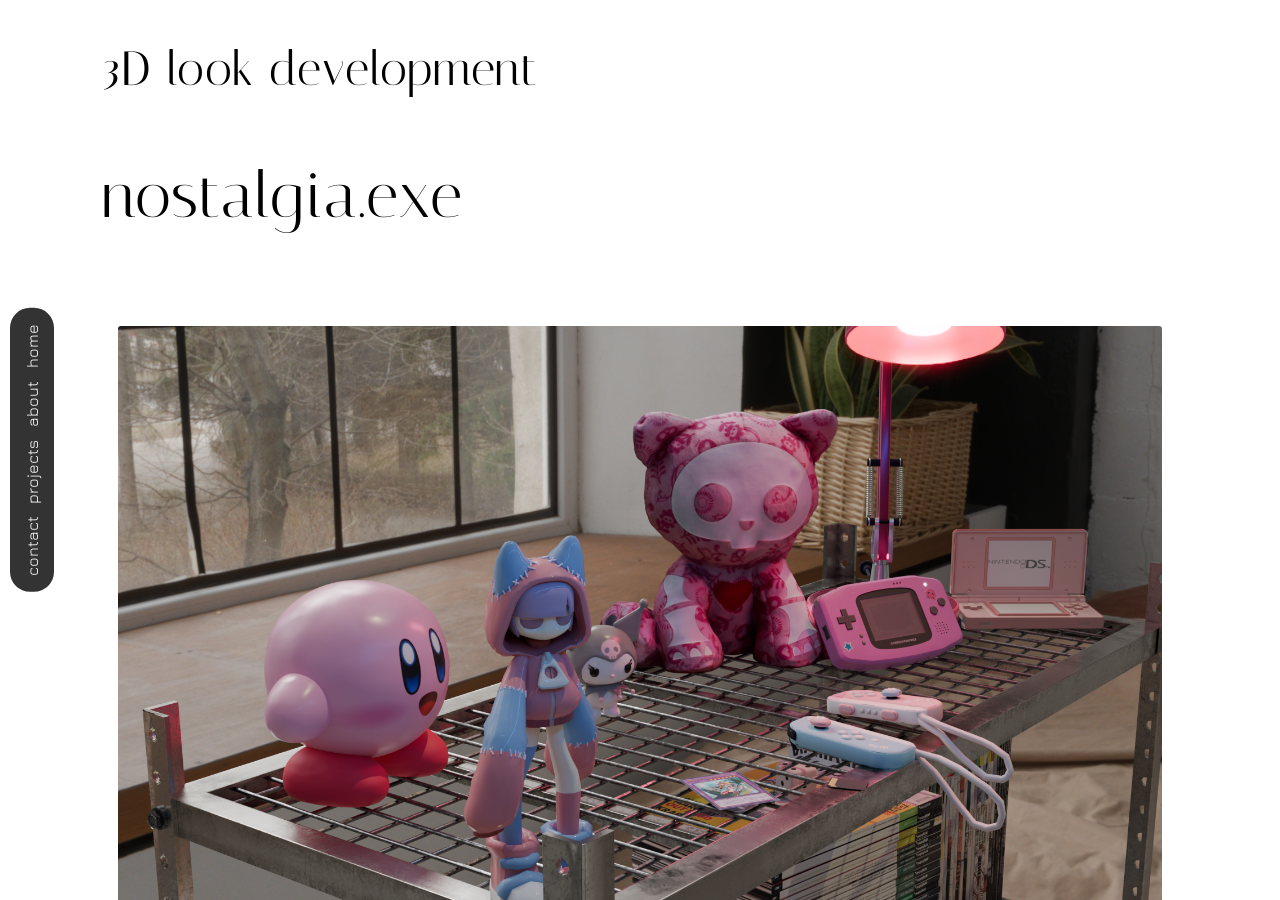
<file: 3D-look-dev-others.html>
<!DOCTYPE html>
<html lang="en">

<head>
    <meta charset="UTF-8">
    <title>Portfolio Larissa Schultz</title>
    <link rel="stylesheet" href="style.css">
    <link rel="preconnect" href="https://fonts.googleapis.com">
    <link rel="preconnect" href="https://fonts.gstatic.com" crossorigin>
    <link href="https://fonts.googleapis.com/css2?family=Ballet:opsz@16..72&family=Bodoni+Moda:ital,opsz,wght@0,6..96,400..900;1,6..96,400..900&family=Doto:wght@100..900&family=Italiana&family=Jura:wght@300..700&display=swap" rel="stylesheet">
</head>

<body class="detail">
    
    <nav class="nav">
        <a href="index.html">home</a>
        <a href="about.html">about</a>
        <a href="index.html#projects">projects</a>
        <a href="kontakt.html">contact</a>
    </nav>

    <main class="carousel-wrapper">
        <div class="carousel">
            <section class="project">
                <h1>3D look development</h1>
                <h2>nostalgia.exe</h2>

                    <div class="project-grid stacked">
                        <img src="media/3D/nostalgia.exe.png" class="edited popup-trigger" data-popup="project1" width="100%" height="auto" alt="Digital artwork showing a dystopian sci-fi version of a real urban street in Flensburg. The scene is transformed into a rainy night setting with robots, neon signs, and surveillance elements. This image is part of a before-and-after comparison project.">
                    </div>

                <h2>BULLS BIKE technical model</h2>

                    <div class="project-grid stacked">
                        <img src="media/3D/bulls bike.png" class="popup-trigger" data-popup="project2" width="100%" height="auto" alt="Contemporary digital still life in pink tones, featuring a Barbie doll, a dollhouse, a toy cash register, a pacifier, and a crown. The surreal arrangement critiques femininity, childhood stereotypes, and consumerism.">
                    </div>
            </section>
        </div>
    </main>


    <div class="description-overlay" id="descriptionPopup">
        <div class="description-content"></div>
    </div>


    <div id="project1" class="popup-data" style="display: none;">
        <h3>nostalgia.exe</h3>
        <h4>project description</h4>
            <p>In addition to my largest 3D project to date, “claw machine,” I have also completed other small projects and improved my skills.<br>
                For this project, which I have named ‘nostalgia.exe’, I focused on rendering and compositing. <br>
                The objects in the image are assets, and the goal was to arrange them in an appealing way, then integrate them into a background image and shade them with the appropriate HDRI. <br>
                I also experimented a bit with light and self-illuminating material to make the lamp create realistic ambient lighting. <br>
            </p>
    </div>

    <div id="project2" class="popup-data" style="display: none;">
        <h3>BULLS BIKE technical model</h3>
        <h4>project description</h4>
            <p>This rendering shows a Bulls bicycle, which I modeled in 3D based on a few images. <br>
                I then rendered it using simple materials and lighting.<br>
                The focus of this project was on creating a detailed replica of the bicycle as a 3D mesh, in which I reproduced the smallest details such as screws, tire tread, chains, and gear shifters.<br>
            </p>
    </div>
</body>

<script src="script.js"></script>
</file>
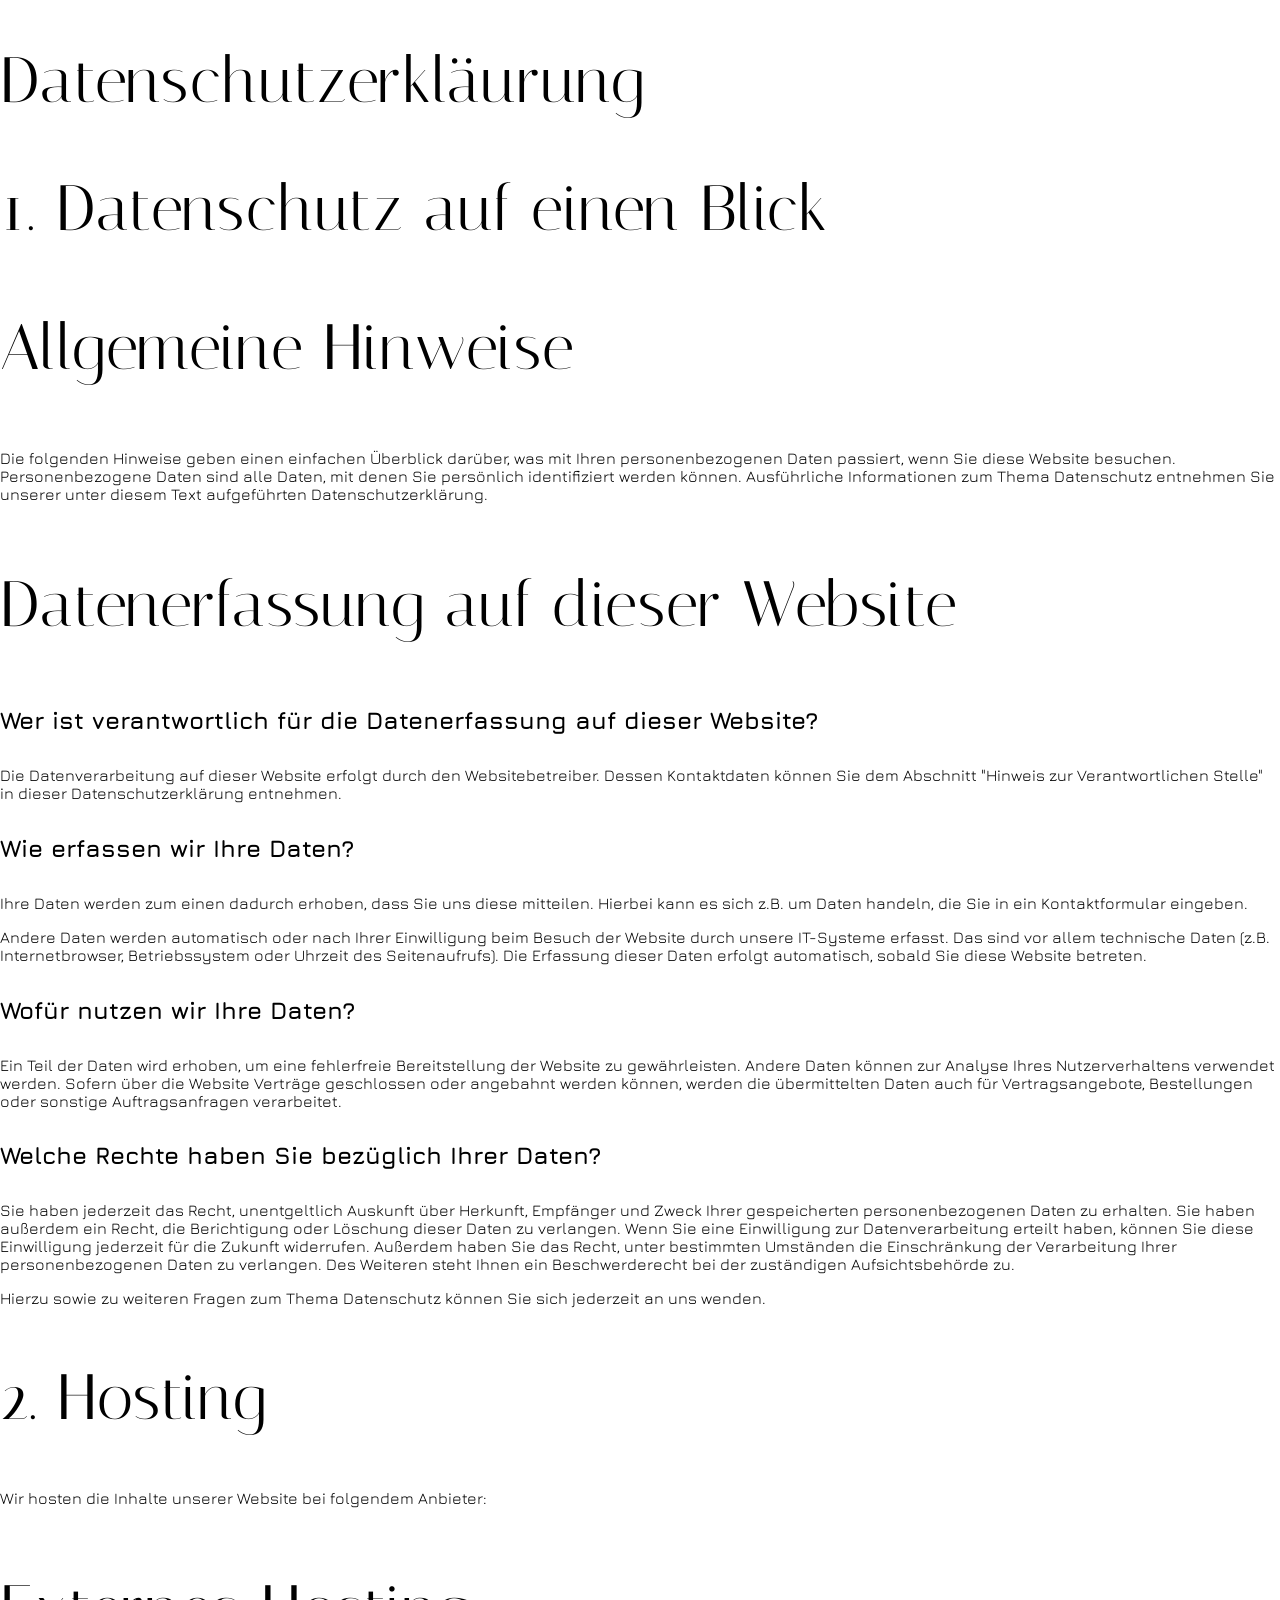
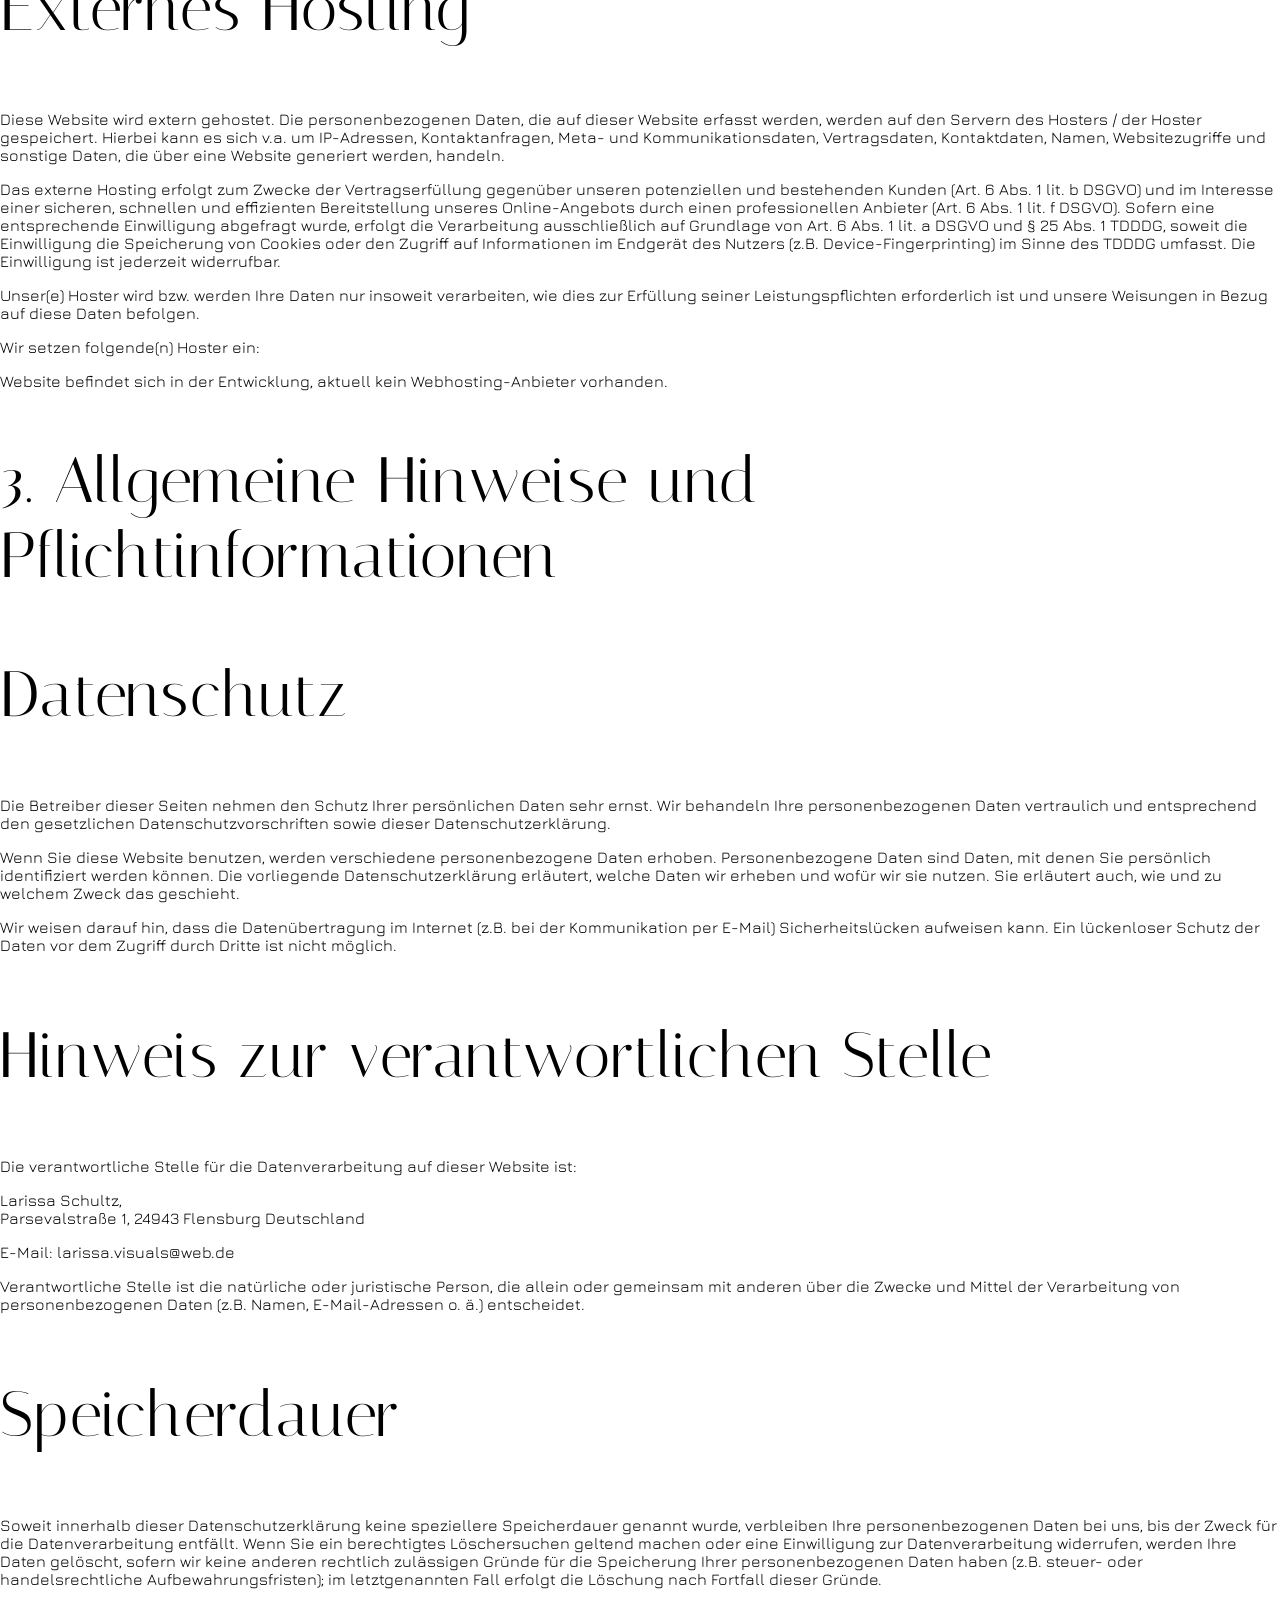
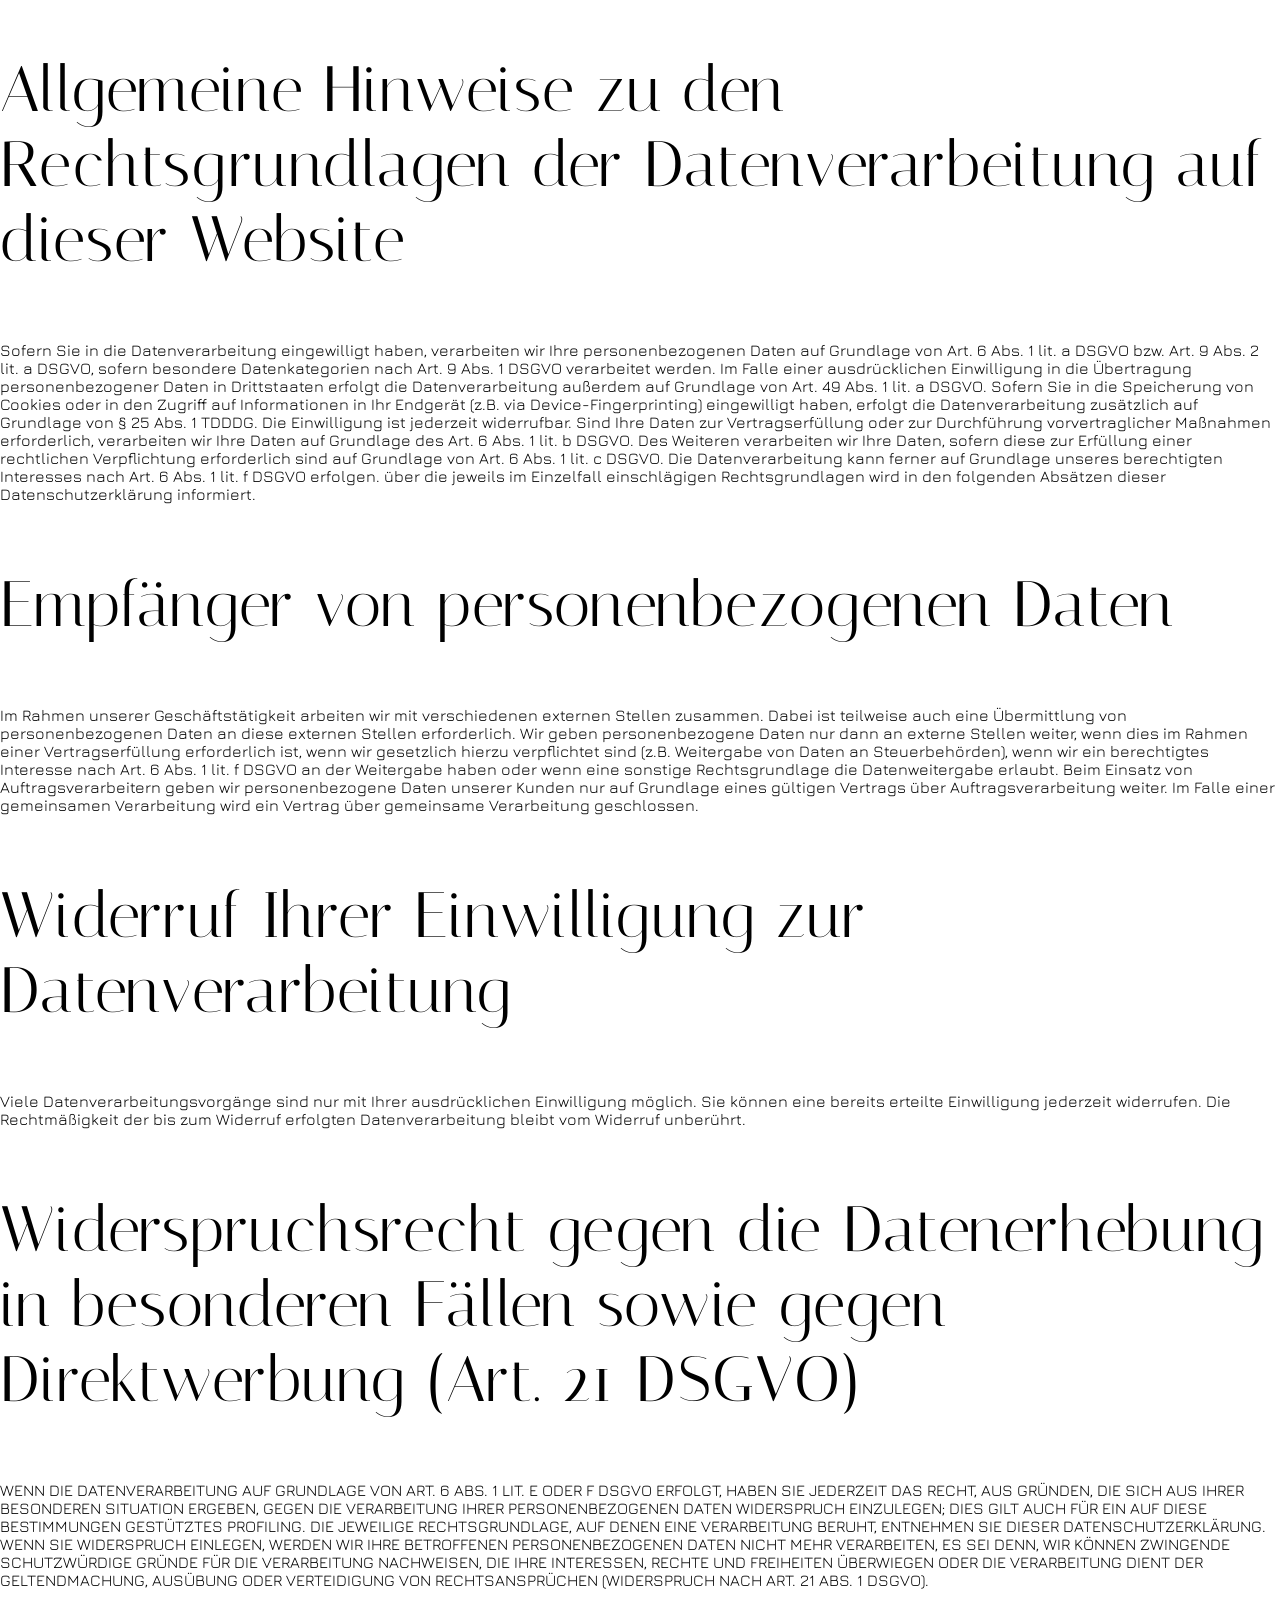
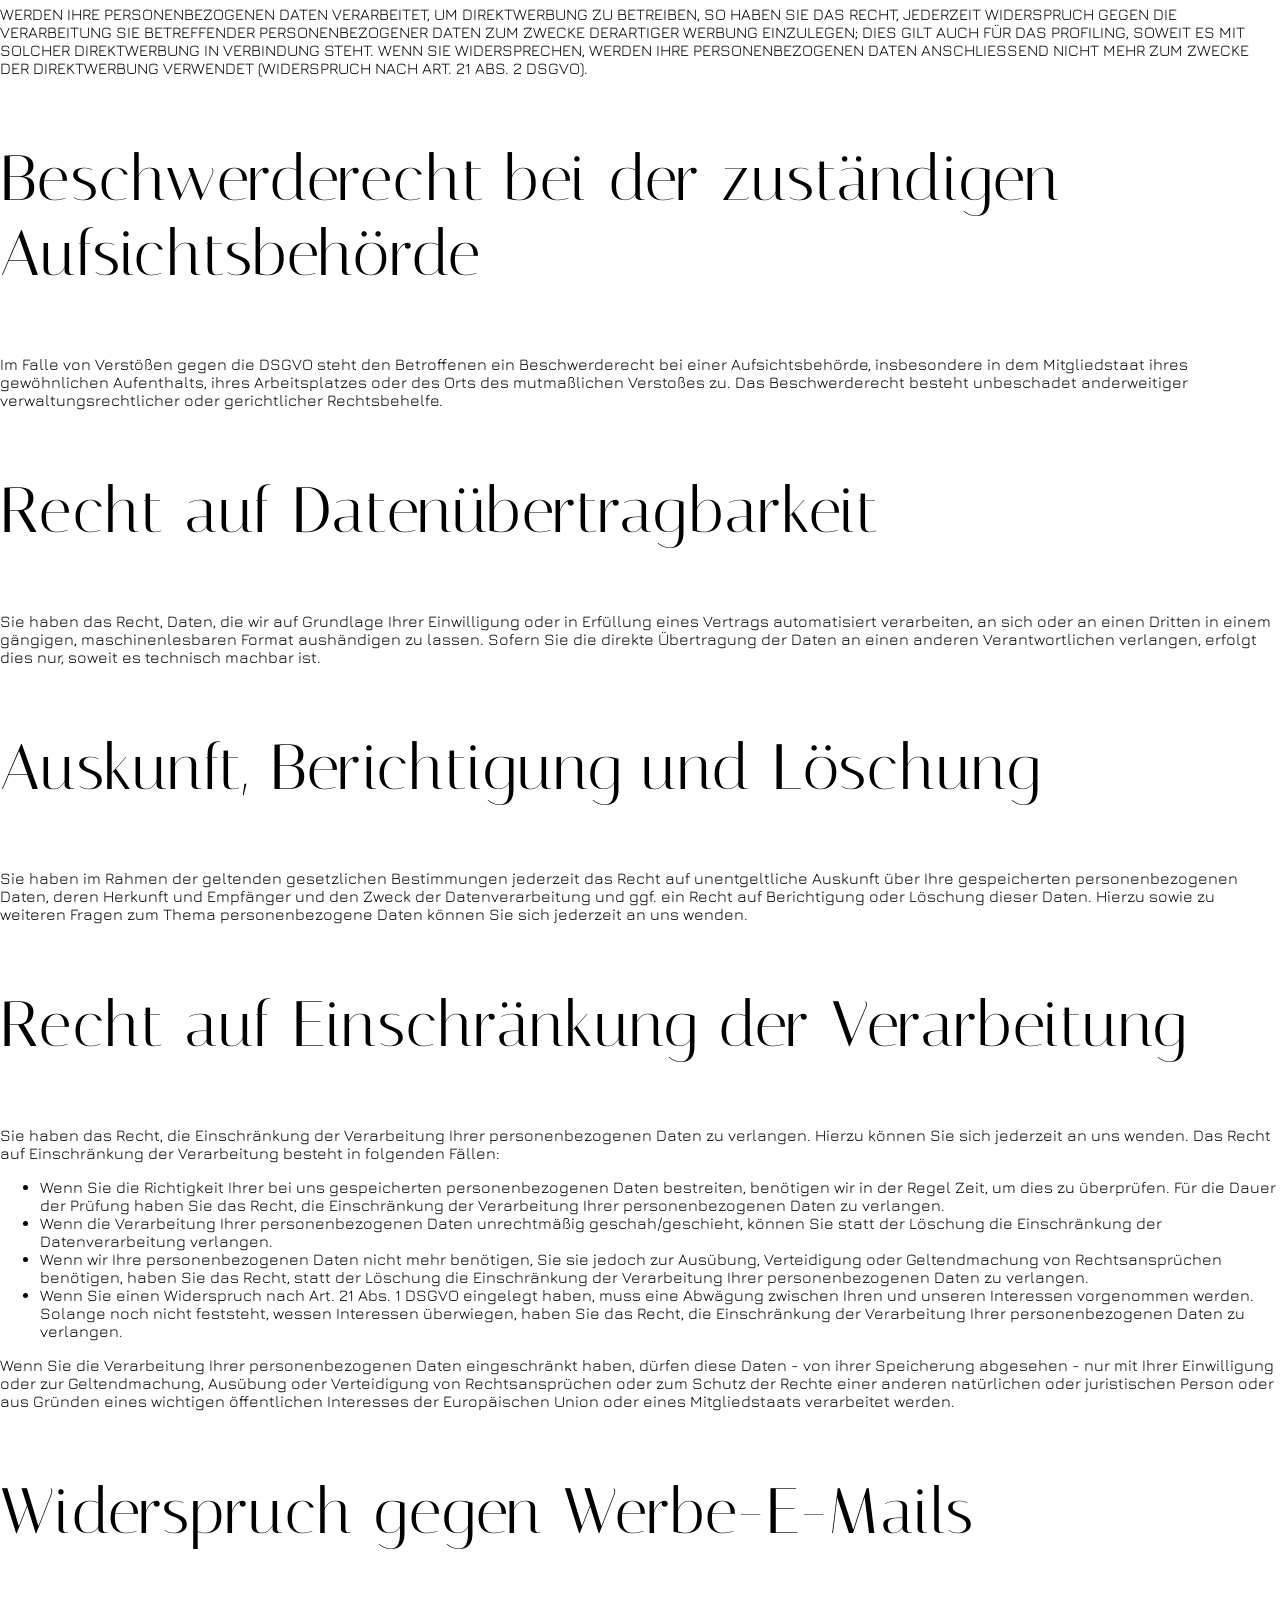
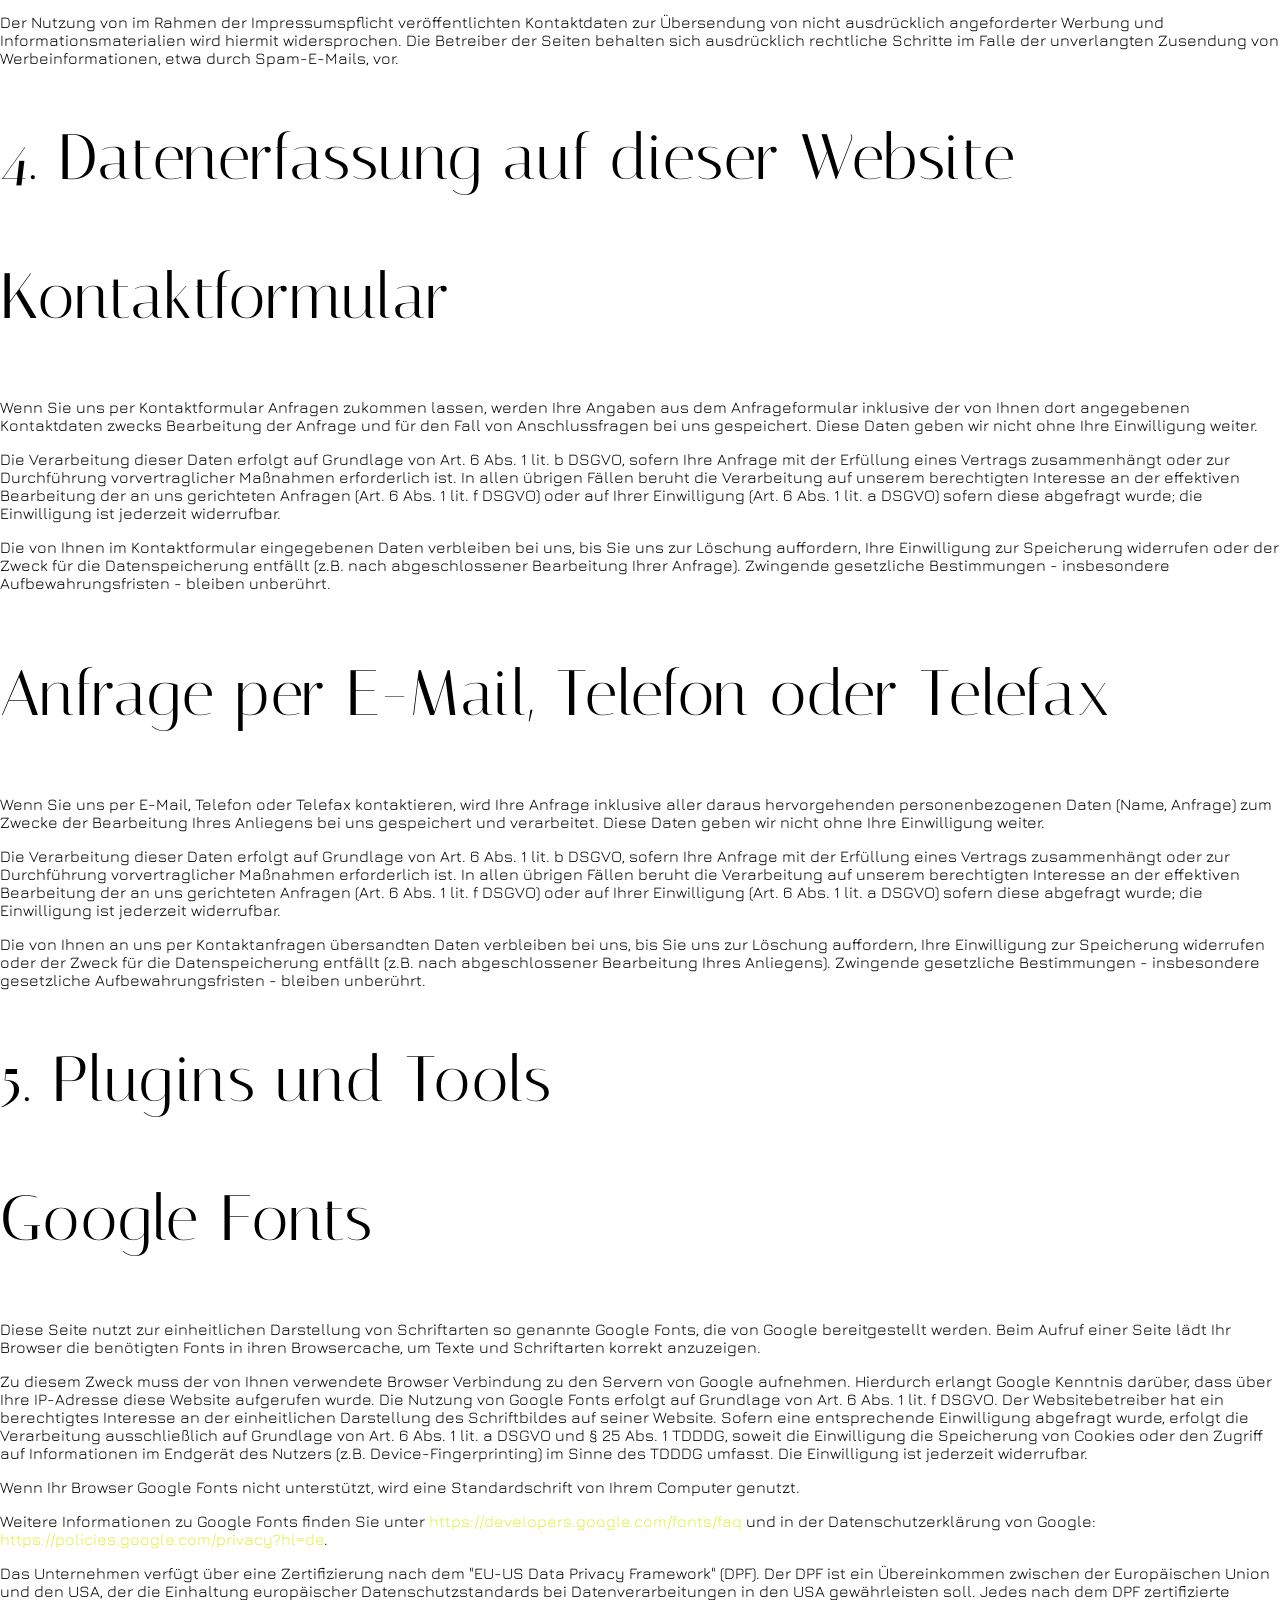
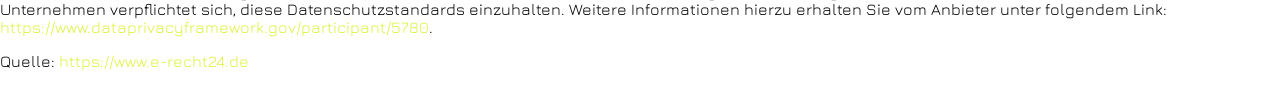
<file: datenschutz.html>
<!DOCTYPE html>
<html lang="en">

    <head>
        <meta charset="UTF-8">
        <title>Portfolio Larissa Schultz</title>
        <link rel="stylesheet" href="style.css">
        <link rel="preconnect" href="https://fonts.googleapis.com">
        <link rel="preconnect" href="https://fonts.gstatic.com" crossorigin>
        <link href="https://fonts.googleapis.com/css2?family=Ballet:opsz@16..72&family=Bodoni+Moda:ital,opsz,wght@0,6..96,400..900;1,6..96,400..900&family=Doto:wght@100..900&family=Italiana&family=Jura:wght@300..700&display=swap" rel="stylesheet">
    </head>

    <body>

        <h1>Datenschutzerkläurung</h1>
        <h2>1. Datenschutz auf einen Blick</h2>
        <h3>Allgemeine Hinweise</h3> <p>Die folgenden Hinweise geben einen einfachen Überblick darüber, was mit Ihren personenbezogenen Daten passiert, wenn Sie diese Website besuchen. Personenbezogene Daten sind alle Daten, mit denen Sie persönlich identifiziert werden können. Ausführliche Informationen zum Thema Datenschutz entnehmen Sie unserer unter diesem Text aufgeführten Datenschutzerklärung.</p>
        <h3>Datenerfassung auf dieser Website</h3> <h4>Wer ist verantwortlich für die Datenerfassung auf dieser Website?</h4> <p>Die Datenverarbeitung auf dieser Website erfolgt durch den Websitebetreiber. Dessen Kontaktdaten können Sie dem Abschnitt "Hinweis zur Verantwortlichen Stelle" in dieser Datenschutzerklärung entnehmen.</p> <h4>Wie erfassen wir Ihre Daten?</h4> <p>Ihre Daten werden zum einen dadurch erhoben, dass Sie uns diese mitteilen. Hierbei kann es sich z.B. um Daten handeln, die Sie in ein Kontaktformular eingeben.</p> <p>Andere Daten werden automatisch oder nach Ihrer Einwilligung beim Besuch der Website durch unsere IT-Systeme erfasst. Das sind vor allem technische Daten (z.B. Internetbrowser, Betriebssystem oder Uhrzeit des Seitenaufrufs). Die Erfassung dieser Daten erfolgt automatisch, sobald Sie diese Website betreten.</p> <h4>Wofür nutzen wir Ihre Daten?</h4> <p>Ein Teil der Daten wird erhoben, um eine fehlerfreie Bereitstellung der Website zu gewährleisten. Andere Daten können zur Analyse Ihres Nutzerverhaltens verwendet werden. Sofern über die Website Verträge geschlossen oder angebahnt werden können, werden die übermittelten Daten auch für Vertragsangebote, Bestellungen oder sonstige Auftragsanfragen verarbeitet.</p> <h4>Welche Rechte haben Sie bezüglich Ihrer Daten?</h4> <p>Sie haben jederzeit das Recht, unentgeltlich Auskunft über Herkunft, Empfänger und Zweck Ihrer gespeicherten personenbezogenen Daten zu erhalten. Sie haben außerdem ein Recht, die Berichtigung oder Löschung dieser Daten zu verlangen. Wenn Sie eine Einwilligung zur Datenverarbeitung erteilt haben, können Sie diese Einwilligung jederzeit für die Zukunft widerrufen. Außerdem haben Sie das Recht, unter bestimmten Umständen die Einschränkung der Verarbeitung Ihrer personenbezogenen Daten zu verlangen. Des Weiteren steht Ihnen ein Beschwerderecht bei der zuständigen Aufsichtsbehörde zu.</p> <p>Hierzu sowie zu weiteren Fragen zum Thema Datenschutz können Sie sich jederzeit an uns wenden.</p>
        <h2>2. Hosting</h2>
        <p>Wir hosten die Inhalte unserer Website bei folgendem Anbieter:</p>
        <h3>Externes Hosting</h3> <p>Diese Website wird extern gehostet. Die personenbezogenen Daten, die auf dieser Website erfasst werden, werden auf den Servern des Hosters / der Hoster gespeichert. Hierbei kann es sich v.a. um IP-Adressen, Kontaktanfragen, Meta- und Kommunikationsdaten, Vertragsdaten, Kontaktdaten, Namen, Websitezugriffe und sonstige Daten, die über eine Website generiert werden, handeln.</p> <p>Das externe Hosting erfolgt zum Zwecke der Vertragserfüllung gegenüber unseren potenziellen und bestehenden Kunden (Art. 6 Abs. 1 lit. b DSGVO) und im Interesse einer sicheren, schnellen und effizienten Bereitstellung unseres Online-Angebots durch einen professionellen Anbieter (Art. 6 Abs. 1 lit. f DSGVO). Sofern eine entsprechende Einwilligung abgefragt wurde, erfolgt die Verarbeitung ausschließlich auf Grundlage von Art. 6 Abs. 1 lit. a DSGVO und § 25 Abs. 1 TDDDG, soweit die Einwilligung die Speicherung von Cookies oder den Zugriff auf Informationen im Endgerät des Nutzers (z.B. Device-Fingerprinting) im Sinne des TDDDG umfasst. Die Einwilligung ist jederzeit widerrufbar.</p> <p>Unser(e) Hoster wird bzw. werden Ihre Daten nur insoweit verarbeiten, wie dies zur Erfüllung seiner Leistungspflichten erforderlich ist und unsere Weisungen in Bezug auf diese Daten befolgen.</p> <p>Wir setzen folgende(n) Hoster ein:</p>
        <p>Website befindet sich in der Entwicklung, aktuell kein Webhosting-Anbieter vorhanden.</p>
        <h2>3. Allgemeine Hinweise und Pflichtinformationen</h2>
        <h3>Datenschutz</h3> <p>Die Betreiber dieser Seiten nehmen den Schutz Ihrer persönlichen Daten sehr ernst. Wir behandeln Ihre personenbezogenen Daten vertraulich und entsprechend den gesetzlichen Datenschutzvorschriften sowie dieser Datenschutzerklärung.</p> <p>Wenn Sie diese Website benutzen, werden verschiedene personenbezogene Daten erhoben. Personenbezogene Daten sind Daten, mit denen Sie persönlich identifiziert werden können. Die vorliegende Datenschutzerklärung erläutert, welche Daten wir erheben und wofür wir sie nutzen. Sie erläutert auch, wie und zu welchem Zweck das geschieht.</p> <p>Wir weisen darauf hin, dass die Datenübertragung im Internet (z.B. bei der Kommunikation per E-Mail) Sicherheitslücken aufweisen kann. Ein lückenloser Schutz der Daten vor dem Zugriff durch Dritte ist nicht möglich.</p>
        <h3>Hinweis zur verantwortlichen Stelle</h3> <p>Die verantwortliche Stelle für die Datenverarbeitung auf dieser Website ist:</p> <p>Larissa Schultz,<br />
        Parsevalstraße 1, 24943 Flensburg Deutschland</p>

        <p>E-Mail: larissa.visuals@web.de</p>
        <p>Verantwortliche Stelle ist die natürliche oder juristische Person, die allein oder gemeinsam mit anderen über die Zwecke und Mittel der Verarbeitung von personenbezogenen Daten (z.B. Namen, E-Mail-Adressen o. ä.) entscheidet.</p>

        <h3>Speicherdauer</h3> <p>Soweit innerhalb dieser Datenschutzerklärung keine speziellere Speicherdauer genannt wurde, verbleiben Ihre personenbezogenen Daten bei uns, bis der Zweck für die Datenverarbeitung entfällt. Wenn Sie ein berechtigtes Löschersuchen geltend machen oder eine Einwilligung zur Datenverarbeitung widerrufen, werden Ihre Daten gelöscht, sofern wir keine anderen rechtlich zulässigen Gründe für die Speicherung Ihrer personenbezogenen Daten haben (z.B. steuer- oder handelsrechtliche Aufbewahrungsfristen); im letztgenannten Fall erfolgt die Löschung nach Fortfall dieser Gründe.</p>
        <h3>Allgemeine Hinweise zu den Rechtsgrundlagen der Datenverarbeitung auf dieser Website</h3> <p>Sofern Sie in die Datenverarbeitung eingewilligt haben, verarbeiten wir Ihre personenbezogenen Daten auf Grundlage von Art. 6 Abs. 1 lit. a DSGVO bzw. Art. 9 Abs. 2 lit. a DSGVO, sofern besondere Datenkategorien nach Art. 9 Abs. 1 DSGVO verarbeitet werden. Im Falle einer ausdrücklichen Einwilligung in die Übertragung personenbezogener Daten in Drittstaaten erfolgt die Datenverarbeitung außerdem auf Grundlage von Art. 49 Abs. 1 lit. a DSGVO. Sofern Sie in die Speicherung von Cookies oder in den Zugriff auf Informationen in Ihr Endgerät (z.B. via Device-Fingerprinting) eingewilligt haben, erfolgt die Datenverarbeitung zusätzlich auf Grundlage von § 25 Abs. 1 TDDDG. Die Einwilligung ist jederzeit widerrufbar. Sind Ihre Daten zur Vertragserfüllung oder zur Durchführung vorvertraglicher Maßnahmen erforderlich, verarbeiten wir Ihre Daten auf Grundlage des Art. 6 Abs. 1 lit. b DSGVO. Des Weiteren verarbeiten wir Ihre Daten, sofern diese zur Erfüllung einer rechtlichen Verpflichtung erforderlich sind auf Grundlage von Art. 6 Abs. 1 lit. c DSGVO. Die Datenverarbeitung kann ferner auf Grundlage unseres berechtigten Interesses nach Art. 6 Abs. 1 lit. f DSGVO erfolgen. über die jeweils im Einzelfall einschlägigen Rechtsgrundlagen wird in den folgenden Absätzen dieser Datenschutzerklärung informiert.</p>
        <h3>Empfänger von personenbezogenen Daten</h3> <p>Im Rahmen unserer Geschäftstätigkeit arbeiten wir mit verschiedenen externen Stellen zusammen. Dabei ist teilweise auch eine Übermittlung von personenbezogenen Daten an diese externen Stellen erforderlich. Wir geben personenbezogene Daten nur dann an externe Stellen weiter, wenn dies im Rahmen einer Vertragserfüllung erforderlich ist, wenn wir gesetzlich hierzu verpflichtet sind (z.B. Weitergabe von Daten an Steuerbehörden), wenn wir ein berechtigtes Interesse nach Art. 6 Abs. 1 lit. f DSGVO an der Weitergabe haben oder wenn eine sonstige Rechtsgrundlage die Datenweitergabe erlaubt. Beim Einsatz von Auftragsverarbeitern geben wir personenbezogene Daten unserer Kunden nur auf Grundlage eines gültigen Vertrags über Auftragsverarbeitung weiter. Im Falle einer gemeinsamen Verarbeitung wird ein Vertrag über gemeinsame Verarbeitung geschlossen.</p>
        <h3>Widerruf Ihrer Einwilligung zur Datenverarbeitung</h3> <p>Viele Datenverarbeitungsvorgänge sind nur mit Ihrer ausdrücklichen Einwilligung möglich. Sie können eine bereits erteilte Einwilligung jederzeit widerrufen. Die Rechtmäßigkeit der bis zum Widerruf erfolgten Datenverarbeitung bleibt vom Widerruf unberührt.</p>
        <h3>Widerspruchsrecht gegen die Datenerhebung in besonderen Fällen sowie gegen Direktwerbung (Art. 21 DSGVO)</h3> <p>WENN DIE DATENVERARBEITUNG AUF GRUNDLAGE VON ART. 6 ABS. 1 LIT. E ODER F DSGVO ERFOLGT, HABEN SIE JEDERZEIT DAS RECHT, AUS GRÜNDEN, DIE SICH AUS IHRER BESONDEREN SITUATION ERGEBEN, GEGEN DIE VERARBEITUNG IHRER PERSONENBEZOGENEN DATEN WIDERSPRUCH EINZULEGEN; DIES GILT AUCH FÜR EIN AUF DIESE BESTIMMUNGEN GESTÜTZTES PROFILING. DIE JEWEILIGE RECHTSGRUNDLAGE, AUF DENEN EINE VERARBEITUNG BERUHT, ENTNEHMEN SIE DIESER DATENSCHUTZERKLÄRUNG. WENN SIE WIDERSPRUCH EINLEGEN, WERDEN WIR IHRE BETROFFENEN PERSONENBEZOGENEN DATEN NICHT MEHR VERARBEITEN, ES SEI DENN, WIR KÖNNEN ZWINGENDE SCHUTZWÜRDIGE GRÜNDE FÜR DIE VERARBEITUNG NACHWEISEN, DIE IHRE INTERESSEN, RECHTE UND FREIHEITEN ÜBERWIEGEN ODER DIE VERARBEITUNG DIENT DER GELTENDMACHUNG, AUSÜBUNG ODER VERTEIDIGUNG VON RECHTSANSPRÜCHEN (WIDERSPRUCH NACH ART. 21 ABS. 1 DSGVO).</p> <p>WERDEN IHRE PERSONENBEZOGENEN DATEN VERARBEITET, UM DIREKTWERBUNG ZU BETREIBEN, SO HABEN SIE DAS RECHT, JEDERZEIT WIDERSPRUCH GEGEN DIE VERARBEITUNG SIE BETREFFENDER PERSONENBEZOGENER DATEN ZUM ZWECKE DERARTIGER WERBUNG EINZULEGEN; DIES GILT AUCH FÜR DAS PROFILING, SOWEIT ES MIT SOLCHER DIREKTWERBUNG IN VERBINDUNG STEHT. WENN SIE WIDERSPRECHEN, WERDEN IHRE PERSONENBEZOGENEN DATEN ANSCHLIESSEND NICHT MEHR ZUM ZWECKE DER DIREKTWERBUNG VERWENDET (WIDERSPRUCH NACH ART. 21 ABS. 2 DSGVO).</p>
        <h3>Beschwerderecht bei der zuständigen Aufsichtsbehörde</h3> <p>Im Falle von Verstößen gegen die DSGVO steht den Betroffenen ein Beschwerderecht bei einer Aufsichtsbehörde, insbesondere in dem Mitgliedstaat ihres gewöhnlichen Aufenthalts, ihres Arbeitsplatzes oder des Orts des mutmaßlichen Verstoßes zu. Das Beschwerderecht besteht unbeschadet anderweitiger verwaltungsrechtlicher oder gerichtlicher Rechtsbehelfe.</p>
        <h3>Recht auf Datenübertragbarkeit</h3> <p>Sie haben das Recht, Daten, die wir auf Grundlage Ihrer Einwilligung oder in Erfüllung eines Vertrags automatisiert verarbeiten, an sich oder an einen Dritten in einem gängigen, maschinenlesbaren Format aushändigen zu lassen. Sofern Sie die direkte Übertragung der Daten an einen anderen Verantwortlichen verlangen, erfolgt dies nur, soweit es technisch machbar ist.</p>
        <h3>Auskunft, Berichtigung und Löschung</h3> <p>Sie haben im Rahmen der geltenden gesetzlichen Bestimmungen jederzeit das Recht auf unentgeltliche Auskunft über Ihre gespeicherten personenbezogenen Daten, deren Herkunft und Empfänger und den Zweck der Datenverarbeitung und ggf. ein Recht auf Berichtigung oder Löschung dieser Daten. Hierzu sowie zu weiteren Fragen zum Thema personenbezogene Daten können Sie sich jederzeit an uns wenden.</p>
        <h3>Recht auf Einschränkung der Verarbeitung</h3> <p>Sie haben das Recht, die Einschränkung der Verarbeitung Ihrer personenbezogenen Daten zu verlangen. Hierzu können Sie sich jederzeit an uns wenden. Das Recht auf Einschränkung der Verarbeitung besteht in folgenden Fällen:</p> <ul> <li>Wenn Sie die Richtigkeit Ihrer bei uns gespeicherten personenbezogenen Daten bestreiten, benötigen wir in der Regel Zeit, um dies zu überprüfen. Für die Dauer der Prüfung haben Sie das Recht, die Einschränkung der Verarbeitung Ihrer personenbezogenen Daten zu verlangen.</li> <li>Wenn die Verarbeitung Ihrer personenbezogenen Daten unrechtmäßig geschah/geschieht, können Sie statt der Löschung die Einschränkung der Datenverarbeitung verlangen.</li> <li>Wenn wir Ihre personenbezogenen Daten nicht mehr benötigen, Sie sie jedoch zur Ausübung, Verteidigung oder Geltendmachung von Rechtsansprüchen benötigen, haben Sie das Recht, statt der Löschung die Einschränkung der Verarbeitung Ihrer personenbezogenen Daten zu verlangen.</li> <li>Wenn Sie einen Widerspruch nach Art. 21 Abs. 1 DSGVO eingelegt haben, muss eine Abwägung zwischen Ihren und unseren Interessen vorgenommen werden. Solange noch nicht feststeht, wessen Interessen überwiegen, haben Sie das Recht, die Einschränkung der Verarbeitung Ihrer personenbezogenen Daten zu verlangen.</li> </ul> <p>Wenn Sie die Verarbeitung Ihrer personenbezogenen Daten eingeschränkt haben, dürfen diese Daten - von ihrer Speicherung abgesehen - nur mit Ihrer Einwilligung oder zur Geltendmachung, Ausübung oder Verteidigung von Rechtsansprüchen oder zum Schutz der Rechte einer anderen natürlichen oder juristischen Person oder aus Gründen eines wichtigen öffentlichen Interesses der Europäischen Union oder eines Mitgliedstaats verarbeitet werden.</p>
        <h3>Widerspruch gegen Werbe-E-Mails</h3> <p>Der Nutzung von im Rahmen der Impressumspflicht veröffentlichten Kontaktdaten zur Übersendung von nicht ausdrücklich angeforderter Werbung und Informationsmaterialien wird hiermit widersprochen. Die Betreiber der Seiten behalten sich ausdrücklich rechtliche Schritte im Falle der unverlangten Zusendung von Werbeinformationen, etwa durch Spam-E-Mails, vor.</p>
        <h2>4. Datenerfassung auf dieser Website</h2>
        <h3>Kontaktformular</h3> <p>Wenn Sie uns per Kontaktformular Anfragen zukommen lassen, werden Ihre Angaben aus dem Anfrageformular inklusive der von Ihnen dort angegebenen Kontaktdaten zwecks Bearbeitung der Anfrage und für den Fall von Anschlussfragen bei uns gespeichert. Diese Daten geben wir nicht ohne Ihre Einwilligung weiter.</p> <p>Die Verarbeitung dieser Daten erfolgt auf Grundlage von Art. 6 Abs. 1 lit. b DSGVO, sofern Ihre Anfrage mit der Erfüllung eines Vertrags zusammenhängt oder zur Durchführung vorvertraglicher Maßnahmen erforderlich ist. In allen übrigen Fällen beruht die Verarbeitung auf unserem berechtigten Interesse an der effektiven Bearbeitung der an uns gerichteten Anfragen (Art. 6 Abs. 1 lit. f DSGVO) oder auf Ihrer Einwilligung (Art. 6 Abs. 1 lit. a DSGVO) sofern diese abgefragt wurde; die Einwilligung ist jederzeit widerrufbar.</p> <p>Die von Ihnen im Kontaktformular eingegebenen Daten verbleiben bei uns, bis Sie uns zur Löschung auffordern, Ihre Einwilligung zur Speicherung widerrufen oder der Zweck für die Datenspeicherung entfällt (z.B. nach abgeschlossener Bearbeitung Ihrer Anfrage). Zwingende gesetzliche Bestimmungen - insbesondere Aufbewahrungsfristen - bleiben unberührt.</p>
        <h3>Anfrage per E-Mail, Telefon oder Telefax</h3> <p>Wenn Sie uns per E-Mail, Telefon oder Telefax kontaktieren, wird Ihre Anfrage inklusive aller daraus hervorgehenden personenbezogenen Daten (Name, Anfrage) zum Zwecke der Bearbeitung Ihres Anliegens bei uns gespeichert und verarbeitet. Diese Daten geben wir nicht ohne Ihre Einwilligung weiter.</p> <p>Die Verarbeitung dieser Daten erfolgt auf Grundlage von Art. 6 Abs. 1 lit. b DSGVO, sofern Ihre Anfrage mit der Erfüllung eines Vertrags zusammenhängt oder zur Durchführung vorvertraglicher Maßnahmen erforderlich ist. In allen übrigen Fällen beruht die Verarbeitung auf unserem berechtigten Interesse an der effektiven Bearbeitung der an uns gerichteten Anfragen (Art. 6 Abs. 1 lit. f DSGVO) oder auf Ihrer Einwilligung (Art. 6 Abs. 1 lit. a DSGVO) sofern diese abgefragt wurde; die Einwilligung ist jederzeit widerrufbar.</p> <p>Die von Ihnen an uns per Kontaktanfragen übersandten Daten verbleiben bei uns, bis Sie uns zur Löschung auffordern, Ihre Einwilligung zur Speicherung widerrufen oder der Zweck für die Datenspeicherung entfällt (z.B. nach abgeschlossener Bearbeitung Ihres Anliegens). Zwingende gesetzliche Bestimmungen - insbesondere gesetzliche Aufbewahrungsfristen - bleiben unberührt.</p>
        <h2>5. Plugins und Tools</h2>
        <h3>Google Fonts</h3> <p>Diese Seite nutzt zur einheitlichen Darstellung von Schriftarten so genannte Google Fonts, die von Google bereitgestellt werden. Beim Aufruf einer Seite lädt Ihr Browser die benötigten Fonts in ihren Browsercache, um Texte und Schriftarten korrekt anzuzeigen.</p> <p>Zu diesem Zweck muss der von Ihnen verwendete Browser Verbindung zu den Servern von Google aufnehmen. Hierdurch erlangt Google Kenntnis darüber, dass über Ihre IP-Adresse diese Website aufgerufen wurde. Die Nutzung von Google Fonts erfolgt auf Grundlage von Art. 6 Abs. 1 lit. f DSGVO. Der Websitebetreiber hat ein berechtigtes Interesse an der einheitlichen Darstellung des Schriftbildes auf seiner Website. Sofern eine entsprechende Einwilligung abgefragt wurde, erfolgt die Verarbeitung ausschließlich auf Grundlage von Art. 6 Abs. 1 lit. a DSGVO und § 25 Abs. 1 TDDDG, soweit die Einwilligung die Speicherung von Cookies oder den Zugriff auf Informationen im Endgerät des Nutzers (z.B. Device-Fingerprinting) im Sinne des TDDDG umfasst. Die Einwilligung ist jederzeit widerrufbar.</p> <p>Wenn Ihr Browser Google Fonts nicht unterstützt, wird eine Standardschrift von Ihrem Computer genutzt.</p> <p>Weitere Informationen zu Google Fonts finden Sie unter <a href="https://developers.google.com/fonts/faq" target="_blank" rel="noopener noreferrer">https://developers.google.com/fonts/faq</a> und in der Datenschutzerklärung von Google: <a href="https://policies.google.com/privacy?hl=de" target="_blank" rel="noopener noreferrer">https://policies.google.com/privacy?hl=de</a>.</p>
        <p>Das Unternehmen verfügt über eine Zertifizierung nach dem "EU-US Data Privacy Framework" (DPF). Der DPF ist ein Übereinkommen zwischen der Europäischen Union und den USA, der die Einhaltung europäischer Datenschutzstandards bei Datenverarbeitungen in den USA gewährleisten soll. Jedes nach dem DPF zertifizierte Unternehmen verpflichtet sich, diese Datenschutzstandards einzuhalten. Weitere Informationen hierzu erhalten Sie vom Anbieter unter folgendem Link: <a href="https://www.dataprivacyframework.gov/participant/5780" target="_blank" rel="noopener noreferrer">https://www.dataprivacyframework.gov/participant/5780</a>.</p>
        <p>Quelle: <a href="https://www.e-recht24.de">https://www.e-recht24.de</a></p>

    </body>
</file>
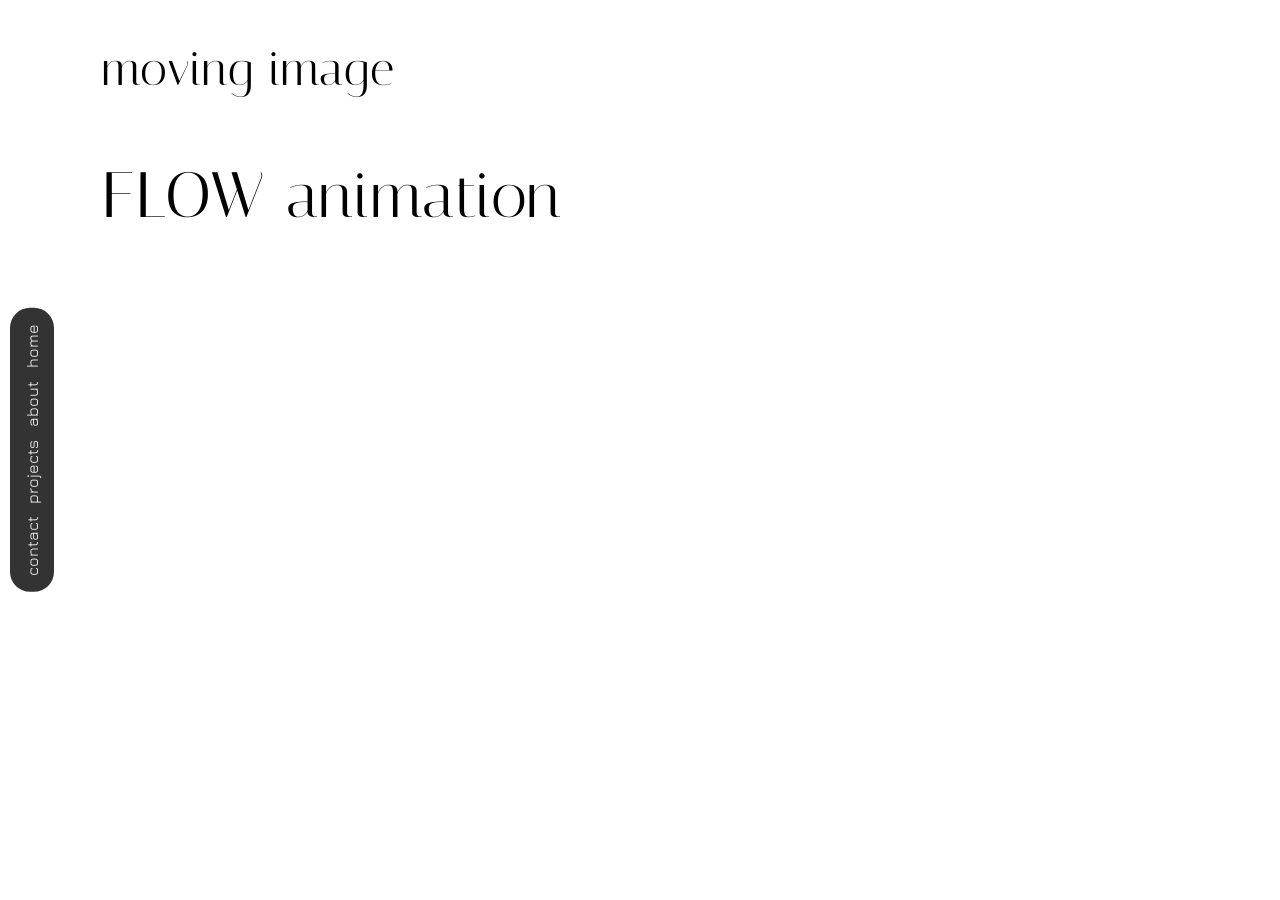
<file: FLOW.html>
<!DOCTYPE html>
<html lang="en">

<head>
    <meta charset="UTF-8">
    <title>Portfolio Larissa Schultz</title>
    <link rel="stylesheet" href="style.css">
    <link rel="preconnect" href="https://fonts.googleapis.com">
    <link rel="preconnect" href="https://fonts.gstatic.com" crossorigin>
    <link href="https://fonts.googleapis.com/css2?family=Ballet:opsz@16..72&family=Bodoni+Moda:ital,opsz,wght@0,6..96,400..900;1,6..96,400..900&family=Doto:wght@100..900&family=Italiana&family=Jura:wght@300..700&display=swap" rel="stylesheet">
</head>

<body class="detail">
    
    <nav class="nav">
        <a href="index.html">home</a>
        <a href="about.html">about</a>
        <a href="index.html#projects">projects</a>
        <a href="kontakt.html">contact</a>
    </nav>



    <main class="carousel-wrapper">
    <div class="carousel">
        <section class="project">
            <h1>moving image</h1>
            <h2>FLOW animation</h2>

                <div class="project-grid stacked">
                    <div class="video-wrapper">
                        <iframe 
                            src="https://www.youtube.com/embed/ndTAasLiOAU" title="flow animation" 
                            frameborder="0" allow="accelerometer; autoplay; clipboard-write; encrypted-media; gyroscope; picture-in-picture; web-share" referrerpolicy="strict-origin-when-cross-origin" allowfullscreen>
                        </iframe>
                    </div>
                    <div class="fixed-description">
                        <h4>project description</h4>
                        <p>This is my first animation that I designed myself using Adobe After Effects. <br>
                            I did everything myself, from the concept and storyboard to the illustration and animation.<br>
                            The theme I chose for my animation was “Digital Identity” – a graphic narrative about self-image, avatars, and data bodies. <br>
                            I tried to visually represent the powerful immersion that occurs again and again in the digital world.<br>
                        </p>
                    </div>
                </div>
        </section>
    </div>
    </main>
</body>

<script src="script.js"></script>
</file>
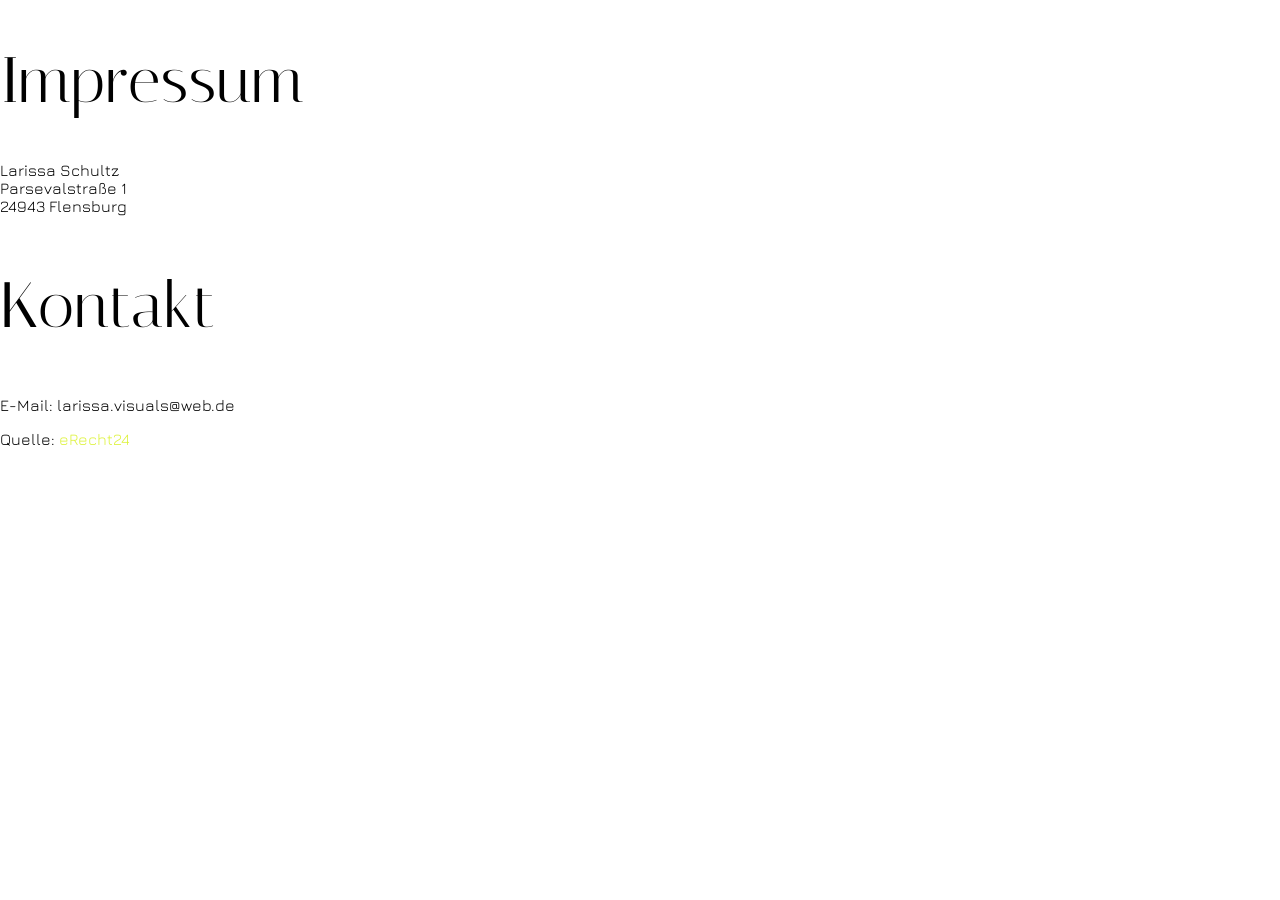
<file: impressum.html>
<!DOCTYPE html>
<html lang="en">

    <head>
        <meta charset="UTF-8">
        <title>Portfolio Larissa Schultz</title>
        <link rel="stylesheet" href="style.css">
        <link rel="preconnect" href="https://fonts.googleapis.com">
        <link rel="preconnect" href="https://fonts.gstatic.com" crossorigin>
        <link href="https://fonts.googleapis.com/css2?family=Ballet:opsz@16..72&family=Bodoni+Moda:ital,opsz,wght@0,6..96,400..900;1,6..96,400..900&family=Doto:wght@100..900&family=Italiana&family=Jura:wght@300..700&display=swap" rel="stylesheet">
    </head>

    <body>

        <h1>Impressum</h1>

        <p>Larissa Schultz<br />
        Parsevalstraße 1<br />
        24943 Flensburg</p>

        <h2>Kontakt</h2>
        E-Mail: larissa.visuals@web.de</p>

        <p>Quelle: <a href="https://www.e-recht24.de">eRecht24</a></p>

    </body>
</file>
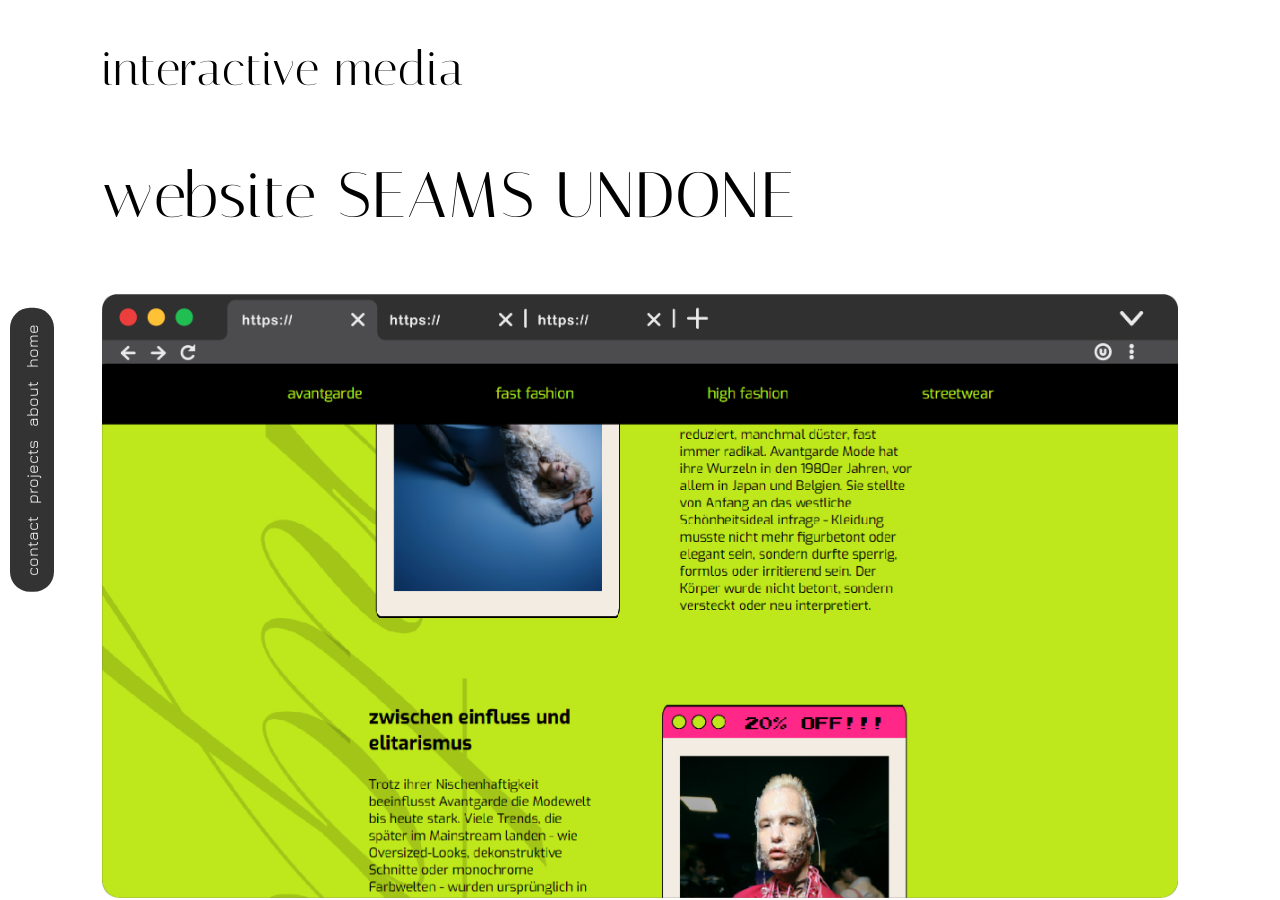
<file: interactive-media.html>
<!DOCTYPE html>
<html lang="en">

<head>
    <meta charset="UTF-8">
    <title>Portfolio Larissa Schultz</title>
    <link rel="stylesheet" href="style.css">
    <link rel="preconnect" href="https://fonts.googleapis.com">
    <link rel="preconnect" href="https://fonts.gstatic.com" crossorigin>
    <link href="https://fonts.googleapis.com/css2?family=Ballet:opsz@16..72&family=Bodoni+Moda:ital,opsz,wght@0,6..96,400..900;1,6..96,400..900&family=Doto:wght@100..900&family=Italiana&family=Jura:wght@300..700&display=swap" rel="stylesheet">
</head>

<body class="detail">
    
    <nav class="nav">
        <a href="index.html">home</a>
        <a href="about.html">about</a>
        <a href="index.html#projects">projects</a>
        <a href="kontakt.html">contact</a>
    </nav>

    <main class="carousel-wrapper">
        <div class="carousel">
            <section class="project">
                <h1>interactive media</h1>
                <h2>website SEAMS UNDONE</h2>

                <div class="project-grid featured-layout two">
                    <div class="main-image">
                        <img src="media/interactive-media/Mock Up Pc.png" class="popup-trigger" data-popup="project1" width="100%" height="auto" alt="Desktop view of a fashion website section discussing avant-garde fashion. The layout includes bright green background, fashion photography, and descriptive text about the movement's impact and roots in Japanese and Belgian design culture.">
                    </div>
                    <div class="sub-images">
                        <img src="media/interactive-media/Mock Up  Handy.png" class="popup-trigger" data-popup="project1" width="100%" height="auto" alt="Mobile view of a webpage section on avant-garde fashion. The screen shows bold black text on a neon green background and a stylized pink pop-up window featuring a fashion photo with the label '20% OFF'. The content introduces avant-garde as an artistic and experimental approach to fashion.">
                    <img src="media/interactive-media/Mock up Tablet.png" class="popup-trigger" data-popup="project1" width="100%" height="auto" alt="Tablet view of a webpage section about streetwear fashion. The image shows a person in a bright green shirt with a tote bag walking through a vibrant street in Japan. The text explains how streetwear evolved from subcultures into a global fashion movement.">
                    </div>
                </div>
            </section>
        </div>
    </main>

    <div class="description-overlay" id="descriptionPopup">
        <div class="description-content"></div>
    </div>

    <div id="project1" class="popup-data" style="display: none;">
        <h3>website SEAMS UNDONE</h3>
        <h4>project description</h4>
            <p>'SEAMS UNDONE' is a fictional fansite that takes a critical and reflective look at fashion and its sub-genres. The focus is not on current trends, but on backgrounds, disruptions, social contexts and aesthetic strategies - from avantgarde to streetwear and fast fashion. <br>
                The site focuses on fashion as a means of cultural expression, consumer object and social statement - always with a scrutinising look at the mechanisms of the fashion industry. Short, concise texts on various styles form the core content of the site. <br>
                The design of 'SEAMS UNDONE' visually picks up on the contrasts of the fashion world: bright colours vs. clear typography, digital aesthetics vs. analogue-looking design elements (e.g. pop-up windows, browser UI). The design is deliberately minimalist, almost brutalist, and leaves plenty of room for the content to unfold. <br>
                A special focus was placed on the responsive layout, which was optimised for desktop, tablet and smartphone. The screens show how navigation and content adapt intuitively to different screen sizes without losing any of their character. <br>
                'SEAMS UNDONE' sees itself as a visual and content-related experiment - a place where fashion is not only shown, but also contextualised, quoted and criticised. <br>
            </p>
    </div>
</body>

<script src="script.js"></script>
</file>
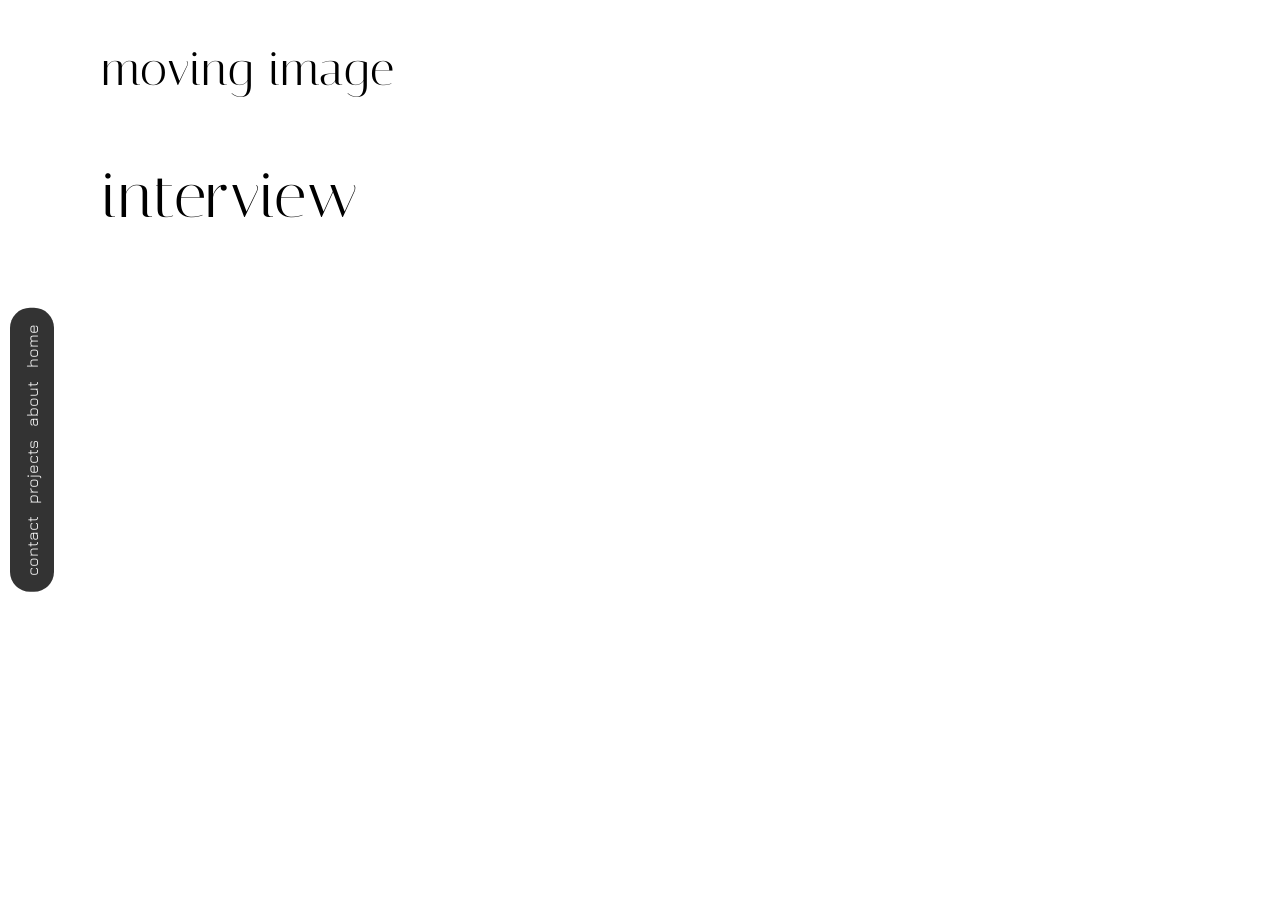
<file: interview.html>
<!DOCTYPE html>
<html lang="en">

<head>
    <meta charset="UTF-8">
    <title>Portfolio Larissa Schultz</title>
    <link rel="stylesheet" href="style.css">
    <link rel="preconnect" href="https://fonts.googleapis.com">
    <link rel="preconnect" href="https://fonts.gstatic.com" crossorigin>
    <link href="https://fonts.googleapis.com/css2?family=Ballet:opsz@16..72&family=Bodoni+Moda:ital,opsz,wght@0,6..96,400..900;1,6..96,400..900&family=Doto:wght@100..900&family=Italiana&family=Jura:wght@300..700&display=swap" rel="stylesheet">
</head>

<body class="detail">
    
    <nav class="nav">
        <a href="index.html">home</a>
        <a href="about.html">about</a>
        <a href="index.html#projects">projects</a>
        <a href="kontakt.html">contact</a>
    </nav>



    <main class="carousel-wrapper">
    <div class="carousel">
        <section class="project">
            <h1>moving image</h1>
            <h2>interview</h2>

                <div class="project-grid stacked">
                    <div class="video-wrapper">
                        <iframe
                            src="https://www.youtube.com/embed/mTXf2Y8djnE" title="Interview"
                            frameborder="0" allow="accelerometer; autoplay; clipboard-write; encrypted-media; gyroscope; picture-in-picture; web-share" referrerpolicy="strict-origin-when-cross-origin" allowfullscreen>
                        </iframe>
                    </div>
                    <div class="fixed-description">
                        <h4>project description</h4>
                        <p>This one-minute video features a compact interview with Angelina de Oliveira-Pump, a 65-year-old Catholic Brazilian woman who discusses her career and life journey. The project aimed to provide an authentic, respectful and careful insight into a personal story within a clear time frame. <br>
                            The interview was created as part of a film-making course and focuses on clear questions and statements that portray the subject with dignity. I recorded, edited and post-produced it entirely myself. The content covers not only professional matters, but also identity, cultural background and personal perspectives. <br>
                        </p>
                    </div>
                </div>
        </section>
    </div>
    </main>
</body>

<script src="script.js"></script>
</file>
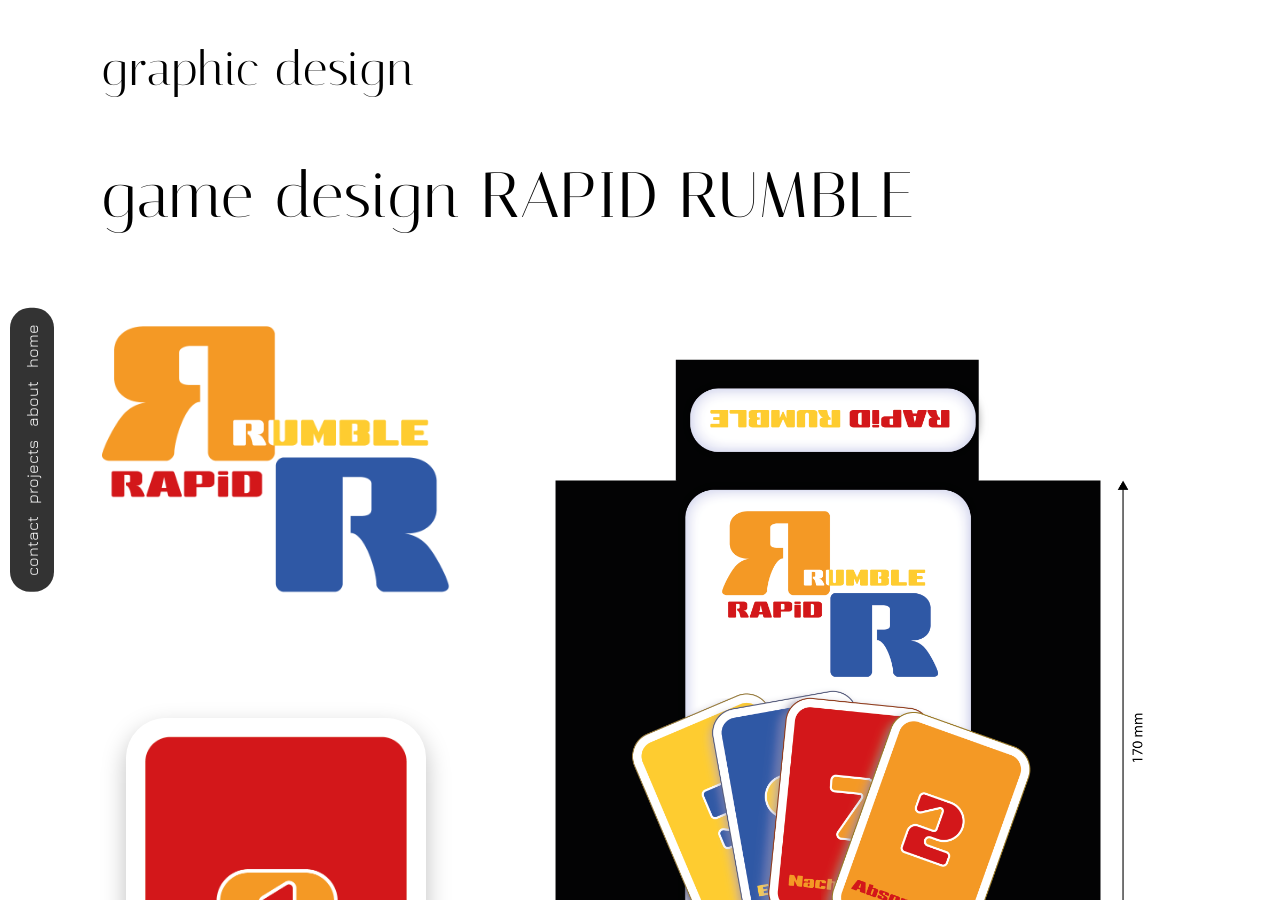
<file: RapidRumble.html>
<!DOCTYPE html>
<html lang="en">

<head>
  <meta charset="UTF-8">
  <title>Portfolio Larissa Schultz</title>
  <link rel="stylesheet" href="style.css">
  <link rel="preconnect" href="https://fonts.googleapis.com">
  <link rel="preconnect" href="https://fonts.gstatic.com" crossorigin>
  <link href="https://fonts.googleapis.com/css2?family=Ballet:opsz@16..72&family=Bodoni+Moda:ital,opsz,wght@0,6..96,400..900;1,6..96,400..900&family=Doto:wght@100..900&family=Italiana&family=Jura:wght@300..700&display=swap" rel="stylesheet">
</head>

<body class="detail">
    
  <nav class="nav">
    <a href="index.html">home</a>
    <a href="about.html">about</a>
    <a href="index.html#projects">projects</a>
    <a href="kontakt.html">contact</a>
  </nav>

  <main class="carousel-wrapper">
    <div class="carousel">

      <section class="project">
        <h1>graphic design</h1>
        <h2>game design RAPID RUMBLE</h2>

          <div class="project-grid vertical-split-layout">
            <div class="left-column">
              <div class="logo-wrapper">
                <img src="media/graphic-design/RR Logo v6 Final.png" class="popup-trigger logo" data-popup="project2" width="100%" height="auto" alt="Logo of the card game Rapid Rumble featuring two large stylized 'R' letters in orange and blue. The words 'RAPID' in red and 'RUMBLE' in yellow are placed next to the corresponding letters.">
              </div>
              <div class="card-wrapper">
                <div class="card popup-trigger" data-popup="project2" >
                  <div class="card-inner">
                    <div class="card-front">
                      <img src="media/graphic-design/RR Karte Design Aufbau.png" width="100%" height="auto" alt="Front design of a red playing card from Rapid Rumble. It features the number 8 in orange, and the word 'Nachbeben' written at the bottom in bold orange letters.">
                    </div>
                    <div class="card-back">
                      <img src="media/graphic-design/RR Karte Rückseite.png" width="100%" height="auto" alt="Back side of a playing card from the game Rapid Rumble, divided into four colored quadrants: red (top left), yellow (top right), orange (bottom left), and blue (bottom right). The red and blue one with a stylized white 'R' symbol.">
                    </div>
                  </div>
                </div>
              </div>
            </div>
            <div class="right-column">
              <img src="media/graphic-design/RR Verpackung neu.png" class="popup-trigger" data-popup="project2" width="100%" height="auto" alt="Packaging design for the card game Rapid Rumble. The front shows the logo with colorful cards fanned out, each labeled with actions like 'Absorption' and 'Nachbeben'. Icons below indicate it's for 2 players and ages 7 and up.">
            </div>
          </div>
      </section>
    </div>
  </main>


  <div class="description-overlay" id="descriptionPopup">
      <div class="description-content"></div>
  </div>

  <div id="project2" class="popup-data" style="display: none;">
    <h3>game design RAPID RUMBLE</h3>
    <h4>project description</h4>
      <p>'Rapid Rumble' is a competitive card game based on classics such as Yu-Gi-Oh!, Hearthstone and Magic: The Gathering. However, it deliberately avoids pay-to-win mechanics and complex deck building. The aim was to create a game that can be played straight away, is easy to understand, and still offers strategic depth. <br>
        Together with two fellow students, the game mechanics were developed in which two players face each other in quick, turn-based duels with a common set of number cards and a few special cards. Rather than having to buy or collect cards, the set includes everything needed for a fair game. The focus is on tactics, reactions, and the clever use of available cards, rather than external card value. <br>
        I developed the visual appearance entirely myself, including the logo, card design, colour system and packaging. In terms of colour, the game is based on a powerful primary colour concept (red, yellow, blue and orange) that signals energy, excitement and fun. The typography borrows from retro-futuristic arcade aesthetics, matching the game's fast-paced, combative nature. <br>
        The logo's mirror-image 'R' symbolises the clash between two equal players. The backs of the cards and the packaging design fit harmoniously with the brand identity, enabling recognition even amongst other games. <br>
      </p>
  </div>
</body>

<script src="script.js"></script>
</file>
<file: style.css>
:root {
    --akzent-farbe: #ddf23d;
}
   h1, h2, h3 {
        font-family: "Italiana", serif;
        font-size: 4rem;
        font-weight: 400;
        letter-spacing: 0.02em;
    }
    h4 {
        font-family: "Jura", monospace;
        font-size: 1.5rem;
    }


    html, body {
        min-width: 320px;
        min-height: 600px;
    }


    body { 
        font-family: "Jura", monospace;
        margin: 0;
    }
    body.detail { 
        overflow: hidden;
    }
    body.about { 
        padding: 0;
        overflow-x: hidden;
    }

    a {
        color: var(--akzent-farbe);
        text-decoration: none;
        transition: color 0.3s ease;
    }

    a:hover {
        color: white;
    }

    .nav {
        position: fixed;
        top: 50%;
        left: 10px;
        transform: translateY(-50%);
        background-color: rgba(0, 0, 0, 0.8); 
        border-radius: 20px;
        padding: 1rem 0.8rem;
        display: flex;
        flex-direction: column;
        align-items: flex-start;
        gap: 0.8rem;
        z-index: 1000;
    }
    .nav a {
        color: white;
        text-decoration: none;
        writing-mode: vertical-rl; 
        transform: rotate(180deg); 
        font-family: "Jura", sans-serif;
        transition: color 0.3s ease;
    }
    .nav a:hover {
        color: var(--akzent-farbe); 
    }

 
   .button-wrapper {
        text-align: center;
        margin-top: 3rem;
        padding-bottom: 3rem;
    }
    .button {
        all: unset;
        display: inline-block;
        background-color: rgba(0, 0, 0, 0.8);
        color: white;
        font-family: "Jura", sans-serif;
        font-size: 2em;
        padding: 0.8rem 3rem;
        border-radius: 40px;
        text-decoration: none;
        transition: transform 0.3s ease, background-color 0.3s ease, color 0.3s ease;
    }
    .button:hover {
        transform: scale(1.05);
        color: var(--akzent-farbe);
    }




    /*Home-Seite*/
    body.home .nav{
        z-index: 0;
    }
    body.home.scrolled .nav {
    z-index: -1;
    pointer-events: none;
    }

    .site-header {
        position: fixed;
        top: 0;
        left: 0;
        width: 100vw;
        height: 100vh;
        z-index: -1; 
        
        display: flex;
        justify-content: center;
        align-items: center;
        text-align: center;

        background-color: white; 
        overflow: hidden;
        padding: 0;
    }
    .header-text {
        display: flex;
        flex-direction: column;
        align-items: center;
        gap: 1rem;
    }
    .header-title {
        font-family: "Italiana", serif;
        font-size: clamp(5rem, 10vw, 10rem);
        white-space: nowrap;
        overflow: visible;
    }
    .scroll-subtitles {
        position: relative;
        overflow: hidden;
        white-space: nowrap;
        line-height: 1;
    }
    .subtitle {
        font-family: "Jura", sans-serif;
        font-size: 2rem;
        color: black;
        transition: transform 0.1s ease-out;
        will-change: transform;
        position: relative;
    }
    .subtitle.top,
    .subtitle.bottom {
        opacity: 0.8;
    }
    .subtitle.bottom{
        padding-bottom: 1rem;
    }


    .about-wrapper {
        margin-top: 100vh; 
        position: relative;
        z-index: 1;
    }
    .about-section {
        display: flex;
        justify-content: center; 
        align-items: center; 
        gap: 2rem; 
        padding: 4rem 2rem;
        background-color: rgba(0, 0, 0, 0.85);
        backdrop-filter: blur(10px);
        -webkit-backdrop-filter: blur(10px);
        color: white;
        border-top-left-radius: 20px;
        border-top-right-radius: 20px;
        z-index: 10;
    }
    .deko-text-about {
        writing-mode: vertical-rl;
        transform: rotate(180deg);
        flex-shrink: 0;
    }
    .about-content {
        max-width: 500px;
    }


    .projects{
        background-color: white;
        z-index: 10;
    }
    .fav-projects {
        background-color: white;
        display: grid;
        grid-template-columns: repeat(9, 1fr);
        grid-template-rows: repeat(6, 1fr);
        grid-column-gap: 2px;
        grid-row-gap: 2px;
        gap: 0;
    }
    .fav-projects img{
        width: 100%;
        height: 100%;
        object-fit: cover;
        filter: grayscale(100%) contrast(110%);
    }
    .fav-projects img:hover{
        filter: none;
    }
    .fav-projects > div {
        width: 100%;
        height: 100%;
        z-index: 10;
    }
    .div1 { grid-area: 1 / 1 / 4 / 5; }
    .div2 { grid-area: 1 / 5 / 3 / 7; }
    .div3 { grid-area: 1 / 7 / 3 / 10; }
    .div4 { grid-area: 4 / 1 / 7 / 3; }
    .div5 { grid-area: 4 / 3 / 7 / 5; }
    .div6 { grid-area: 3 / 5 / 7 / 8; }
    .div7 { grid-area: 3 / 8 / 7 / 10; }

    
    .project-link {
        border-top: 1px solid black; 
        padding: 0.5rem 1rem;  
        transition: transform 0.3s ease, background-color 0.3s ease, color 0.3s ease;       
    }
    .project-link:hover {
        background-color: rgb(221, 242, 61);
    }
    .project-link-unterste{
        border-top: 1px solid black; 
        border-bottom: 1px solid black;
        padding: 0.5rem 1rem;   
        transition: transform 0.3s ease, background-color 0.3s ease, color 0.3s ease;      
    }
    .project-link-unterste:hover {
        background-color: rgb(221, 242, 61);
    }
    .project-link a, .project-link-unterste a {
        display: flex;
        justify-content: space-between;
        align-items: center;
        text-decoration: none;
        color: black;
        transition: transform 0.3s ease, background-color 0.3s ease, color 0.3s ease;
    }
    .project-link a:hover, .project-link-unterste a:hover {
        transform: scale(1.04);
    }
    .project-link h3, .project-link-unterste h3,
    .project-link .number, .project-link-unterste .number{
        margin: 0;
        font-size: 3rem;
        font-family: "Italiana", serif;
        font-weight: 400;
        letter-spacing: 0.02em;
    }


    .footer {
        background-color: black;
        color: white;
        text-align: center;
        padding: 2rem 1rem;
        font-family: "Jura", sans-serif;
        margin-top: 0rem;
    }
    .footer-links {
        display: flex;
        justify-content: center;
        flex-wrap: wrap;
        gap: 2rem;
        margin-bottom: 1rem;
    }
    .footer-text {
        font-size: 0.85rem;
        opacity: 1;
    }




    /*About Me Seite*/
    .about-site-wrapper {
        position: relative;
    }
    .about-block {
        width: 100vw;
        min-height: 100vh;
        display: flex;
        justify-content: center;
        align-items: center;
        overflow: hidden;
        position: relative; 
    }


    .block1 { z-index: 1; }
    .block2 { z-index: 2; }
    .block3 { z-index: 3; }
    .block4 { z-index: 4; }
    .block5 { z-index: 5; }


    .about-block.image {
        height: 100vh;
        position: sticky;
        top: 0;
        z-index: 2; 
        overflow: hidden;
    }
    .about-block.image img {
        width: 100%;
        height: 100%;
        object-fit: cover;
        filter: grayscale(100%) contrast(110%);
    }


    .about-block.text {
        min-height: 100vh;
        width: 100vw;
        padding: 3.5rem 0;
        
        box-sizing: border-box;
        position: relative;
        z-index: 3;
        display: flex;
        justify-content: center;
        align-items: flex-start; 
        overflow: auto; 
    }
    .about-block .inner {
        padding: 3.5rem;
        width: 100%;
        background: rgba(255, 255, 255, 0.8);
        backdrop-filter: blur(10px);
        -webkit-backdrop-filter: blur(10px);
        border-radius: 40px;
        box-shadow: 0 10px 50px rgba(0,0,0,0.1);
        box-sizing: border-box;
        margin: auto;
    }
    .icon-row {
        display: flex;
        justify-content: center;
        align-items: center;
        gap: 1.5rem;
        flex-wrap: wrap; /* wichtig für mobile */
        margin-top: 1rem;
    }
    .icon-row img {
        width: 50px;
        height: 50px;
        object-fit: contain;

        transition: transform 0.3s ease, filter 0.3s ease;
    }
    .icon-row img:hover {
        transform: scale(1.2);
        filter: brightness(1.2);
    }
    .icon-divider {
        border: none;
        height: 1px;
        width: 60%;
        margin: 4rem auto 1.5rem auto;

        background: linear-gradient(
            to right,
            transparent,
            rgba(0,0,0,0.4),
            transparent
        );
    }



    /*Kontaktseite*/
    body.contact::before {
        content: "";
        position: fixed;
        top: 0;
        left: 0;
        width: 100vw;
        height: 100vh;
        background-image: url("media/about-me/image00004.png");
        background-size: cover;
        background-position: center;
        background-repeat: no-repeat;
        background-attachment: fixed;
        filter: grayscale(100%) contrast(110%);
        z-index: -1;
    }


    .contact-wrapper {
        max-width: 700px;
        margin: 5rem auto;
        padding: 2rem;
        background: rgba(255, 255, 255, 0.1);
        backdrop-filter: blur(10px);
        -webkit-backdrop-filter: blur(10px);
        color: white;
        font-family: "Jura", sans-serif;
        border-radius: 40px;
    }
    .contact-wrapper h1 {
        text-align: center;
        margin-bottom: 1.5rem;
    }
    .contact-wrapper p {
        text-align: center;
        font-size: 1.3rem;
        line-height: 1.6;
        margin-bottom: 2rem;
        padding-left: 3rem; 
        padding-right: 3rem;
    }
    .contact-wrapper form {
        display: flex;
        flex-direction: column;
        gap: 1rem;
        padding-left: 3rem; 
        padding-right: 3rem;
    }
    .contact-wrapper label {
        font-weight: bold; 
    }
    .contact-wrapper input,
    .contact-wrapper textarea {
        font-family: "Jura", sans-serif;
        padding: 0.8rem;
        border: none;
        border-radius: 20px;
        font-size: 1rem;
        background-color: rgba(255, 255, 255, 0.8);
        color: black;
         transition: transform 0.3s ease, background-color 0.3s ease, color 0.3s ease;
    }
    .contact-wrapper input:hover,
    .contact-wrapper textarea:hover {
        background-color: rgb(221, 242, 61, 0.8);
        transform: scale(1.05);
    }
    .contact-wrapper a {
        display: block;
        text-align: center;
        margin-top: 2rem;
    }

    .contact-text {
        text-align: center;
        font-size: 1.3rem;
        line-height: 1.6;
        margin-bottom: 1.5rem;
        padding: 0 3rem;
    }

    .divider {
        border: none;
        height: 1px;
        background: linear-gradient(
            to right,
            transparent,
            rgba(255,255,255,0.4),
            transparent
        );
        margin: 2rem auto;
        width: 70%;
    }
    .contact-info {
        display: flex;
        justify-content: space-between;
        gap: 2rem;
        padding: 0 3rem;
        flex-wrap: wrap; 
    }
    .contact-item {
        flex: 1;
        min-width: 200px;
        text-align: center;
        padding: 1rem;
        border-radius: 20px;
        background: rgba(255, 255, 255, 0.08);
        backdrop-filter: blur(5px);
        transition: transform 0.3s ease, background-color 0.3s ease;
    }
    .contact-item:hover {
        transform: translateY(-5px);
        background: rgba(221, 242, 61, 0.2);
    }
    .label {
        display: block;
        font-size: 1.3rem;
        opacity: 0.7;
        margin-bottom: 0.5rem;
        text-transform: uppercase;
        letter-spacing: 1px;
    }
    .contact-item a {
        color: white;
        text-decoration: none;
        font-size: 1.5rem;
    }
    .contact-item a:hover {
        text-decoration: underline;
    }



    /* Detailseiten*/
    .project h1{
        font-size: 3em;
        z-index: 5;
    }
    .project h2 {
        top: 0;
        background-color: white; 
        z-index: 10;
        padding: 0.5rem 0;
    }


    .carousel-wrapper {
        position: relative;
        width: 100vw;
        height: 100vh;
        overflow: hidden; 
    }
    .carousel {
        display: flex;
        transition: transform 0.5s ease-in-out;
        height: 100%;
        overflow: hidden;
    }


    .project {
        flex: 0 0 100vw;
        height: 100vh;
        overflow-y: auto;
        padding-left: 2rem;
        padding-right: 1rem;
        padding-bottom: 5rem;
        box-sizing: border-box;
        position: relative;
    }


    .description-overlay {
        position: fixed;
        bottom: -100%;
        left: 0;
        width: 100%;
        background: rgba(0,0,0,0.85);
        backdrop-filter: blur(10px);
        -webkit-backdrop-filter: blur(10px);
        color: white;
        padding: 3.5rem;
        transition: bottom 0.4s ease;
        z-index: 999;
        border-top-left-radius: 20px;
        border-top-right-radius: 20px;
        max-height: 90vh;
        overflow-y: auto;
        box-sizing: border-box;
    }
    .description-overlay.active {
        bottom: 0;
    }
    .description-content {
        max-width: 800px;
        margin: auto;
    }


    .carousel-button {
        all: unset;
        display: inline-block;
        background-color: rgba(0, 0, 0, 0.8);
        color: white;
        border-radius: 40px;
        position: absolute;
        bottom: 1rem;
        padding: 0.8rem 1rem;
        cursor: pointer;
        z-index: 10;
        transition: transform 0.3s ease, background-color 0.3s ease, color 0.3s ease;
    }
    .carousel-button:hover {
        transform: scale(1.05);
        color: var(--akzent-farbe);

        
    }
    .carousel-button.prev {
        left: 1rem;
    }
    .carousel-button.next {
        right: 1rem;
    }

    .popup-trigger {
        cursor: pointer;
    }   

    .project img {
        border-radius: 3px;
    }
    .project video {
        border-radius: 3px;
    }
        .video-wrapper {
        position: relative;
        width: 100%;
        padding-bottom: 56.25%; /* 16:9 */
        height: 0;
        overflow: hidden;
    }
    .video-wrapper iframe {
        position: absolute;
        top: 0;
        left: 0;
        width: 100%;
        height: 100%;
        border-radius: 3px; 
    }




    /*Detailseiten individeulle Extras*/

     /*Drehende Karte*/
        .card-wrapper {
            display: flex;
            justify-content: center;
            margin-top: 2rem; 
        }
        .card {
            width: 300px; 
            height: 440px;
            perspective: 1000px; 
        }
        .card-inner {
            width: 100%;
            height: 100%;
            position: relative;
            transition: transform 0.6s;
            transform-style: preserve-3d;
        }
        .card:hover .card-inner {
            transform: rotateY(180deg);
        }
        .card-front, .card-back {
            position: absolute;
            width: 100%;
            height: 100%;
            backface-visibility: hidden;
            box-shadow: 0 10px 25px rgba(0,0,0,0.25); 
            border-radius: 40px;
            overflow: hidden;
        }
        .card-front img, .card-back img {
            width: 100%;
            height: 100%;
            object-fit: cover;
        }
        .card-back {
            transform: rotateY(180deg);
        }


     /*Logo Zoom*/
        .logo-wrapper {
            display: flex;
            justify-content: center;
            margin-top: 2rem; 
        }
        .logo {
            width: 300px;
            transition: transform 0.3s ease;
            cursor: pointer;
        }
        .logo:hover {
         transform: scale(1.10);
        }


     /*Video Layout*/
        .fixed-description {
            margin-top: 1rem;
            background: rgba(0, 0, 0, 0.05);
            backdrop-filter: blur(10px);
            -webkit-backdrop-filter: blur(10px);
            color: black;
            padding: 2rem;
            border-radius: 20px;
            box-sizing: border-box;
            max-width: 100%;
        }
        .fixed-description h3 {
            margin-top: 0;
            font-family: "Italiana", serif;
            font-size: 2.5rem;
        }
        .fixed-description h4 {
           color: black;
        }
        .fixed-description p {
            font-family: "Jura", monospace;
            font-size: 1.1rem;
            line-height: 1.5;
        }
    
   /*Grid Claw Machine*/
    .clawgrid {
        display: grid;
        grid-template-columns: 1fr;
        gap: 2rem;
        max-width: 1800px;
        margin: 2rem auto;
        padding: 0 2rem;
        box-sizing: border-box;
    }

    /* Row 1: Hero über volle Breite */
    .cdiv1 {
        width: 100%;
    }
    .cdiv1 video {
        width: 100%;
        aspect-ratio: 21 / 9;
        object-fit: cover;
        display: block;
        border-radius: 3px;
    }

    /* Row 2: 2/3 + 1/3 nebeneinander */
    .cdiv-row2 {
        display: grid;
        grid-template-columns: 2fr 1fr;
        gap: 1rem;
    }

    /* Row 3: 50/50 nebeneinander */
    .cdiv-row3 {
        display: grid;
        grid-template-columns: 1fr 1fr;
        gap: 1rem;
    }

    /* Row 4: 4 Videos gleich breit */
    .cdiv-row4 {
        display: grid;
        grid-template-columns: repeat(4, 1fr);
        gap: 1rem;
    }

    /* Alle Medien einheitlich */
    .cdiv-row2 img,
    .cdiv-row2 video,
    .cdiv-row3 img,
    .cdiv-row3 video,
    .cdiv-row4 video {
        width: 100%;
        aspect-ratio: 16 / 9;
        object-fit: cover;
        display: block;
        border-radius: 3px;
    }
    .cdiv-row4 video {
        aspect-ratio: 12 / 11;
    }
    .cdiv-row2 img:last-child {
        aspect-ratio: 9 / 10.1;  /* hochkant statt 16/9 */
    }

   


    /*Media Querys*/

    /*Tablet*/
 @media (max-width: 768px) {

    .nav {
        position: fixed;
        bottom: 10px;
        top: auto;
        left: 50%;
        transform: translateX(-50%);

        flex-direction: row;
        justify-content: center;
        align-items: center;

        padding: 0.8rem 1.2rem;
        gap: 1.2rem;

        border-radius: 30px;
        z-index: 9999;
    }
    .nav a {
        writing-mode: horizontal-tb;
        transform: none;
        font-size: 1rem;
    }
    .nav {
        z-index: 9999 !important;
    }
    body.home .nav,
    body.home.scrolled .nav {
        z-index: 9999 !important;
        pointer-events: auto;
    }
}
    @media (min-width: 768px) {
        
     /*Home-Seite*/
        body.home .nav{
            z-index: 100;
        }
        body.home.scrolled .nav {
        z-index: 100;
        pointer-events: all;
        }

        .projects h2{
            padding-left: 6rem;
        }
        .project-link {
            padding: 0.5rem 6rem;         
        }
        .project-link-unterste{
            padding: 0.5rem 6rem;         
        }
        
     /*Detail-Seiten*/
        .project h2 {
            position: sticky;
        }
        .project {
            padding-left: 7rem;
            padding-right: 6rem;
           
        }
        .description-overlay {
            padding-left: 7rem;
            padding-right: 6rem;
        }
        .description-content {
            max-width: 1000px;
            margin: auto;
        }

     /*About-Seite*/
        .about-block.text {
            width: 84vw;
            max-width: 900px;
            margin: 0 auto; 
        }
        .about-block .inner {
            padding: 6rem;
        }
    }

    /* Desktop */
    @media (min-width: 1200px) {

        .description-overlay {
            padding-left: 7rem;
            padding-right: 6rem;
        }

    .project {
        padding-left: clamp(4rem, 8vw, 10rem);  
        padding-right: clamp(4rem, 8vw, 10rem);
        margin: 0 auto;
    }

     /*Feature Layout = oben ein Main, darunter Subs*/
        .project-grid.featured-layout {
            display: grid;
            grid-template-rows: auto auto;
            gap: 2rem;
            max-width: 1800px;
            margin: 0 auto;
        }
        .project-grid .main-image img {
            width: 100%;
            height: auto;
        }
        .project-grid .sub-images {
            display: grid;
            grid-template-columns: repeat(3, 1fr);
            gap: 1.5rem;
        }
        .project-grid .sub-images img {
            width: 100%;
            height: auto; 
            object-fit: cover;
        }

     /*Abwandlung*/
        .project-grid.featured-layout.two .sub-images {
            grid-template-columns: 1fr 1.45fr;
        }

     /*Inverted Feature Layout= oben Subs, darunter Main*/
        .project-grid.inverted-feature-layout {
            display: flex;
            flex-direction: column;
            gap: 2rem;
            max-width: 1800px;
            margin: 0 auto;
        }
        .inverted-feature-layout .top-row {
            display: grid;
            grid-template-columns: 1fr 1fr;
            gap: 2rem;
        }
        .inverted-feature-layout .top-row img,
        .inverted-feature-layout .bottom-row img {
            width: 100%;
            height: 100%;
            object-fit: cover;
            
        }
        .inverted-feature-layout .bottom-row img {
            width: 100%;
            height: auto;
        }

     /*Split Layout = rechts Main, links Subs*/
        .project-grid.vertical-split-layout {
            display: grid;
            grid-template-columns: 1fr 2fr; 
            gap: 2rem;
            align-items: stretch;
            max-width: 1800px;
            margin: 0 auto;
        }
        .vertical-split-layout .left-column {
            display: flex;
            flex-direction: column;
            gap: 2rem;
        }
        .vertical-split-layout .left-column img,
        .vertical-split-layout .right-column img {
            width: 100%;
            height: auto;
            
            object-fit: cover;
        }
        .vertical-split-layout .right-column img {
            height: 100%;
            object-fit: contain; 
        }
        .vertical-split-layout .right-column {
            display: flex;
            align-items: center;
            justify-content: center;
        }


     /*Stacked=einfach mittig übereinander*/
        .project-grid.stacked {
            display: flex;
            flex-direction: column;
            align-items: stretch; /* ← FIX */
            gap: 2rem;
            max-width: 1800px;
            margin: 0 auto;
            padding: 2rem 1rem;
        }
        .project-grid.stacked img {
            width: 100%;
            max-width: 1800px;
            height: auto;
            object-fit: cover;
        }

     /*Einzelbilder*/
        .project-grid.single-centered {
            display: flex;
            justify-content: center;
            align-items: center;
            padding: 2rem 1rem;
            max-width: 1800px;
            margin: 0 auto;
        }
        .project-grid.single-centered img{
            max-width: 1800px;
            object-fit: cover;
        }

        .detail img {
            max-height: 100vh;
            width: auto;
        }

    }
</file>
